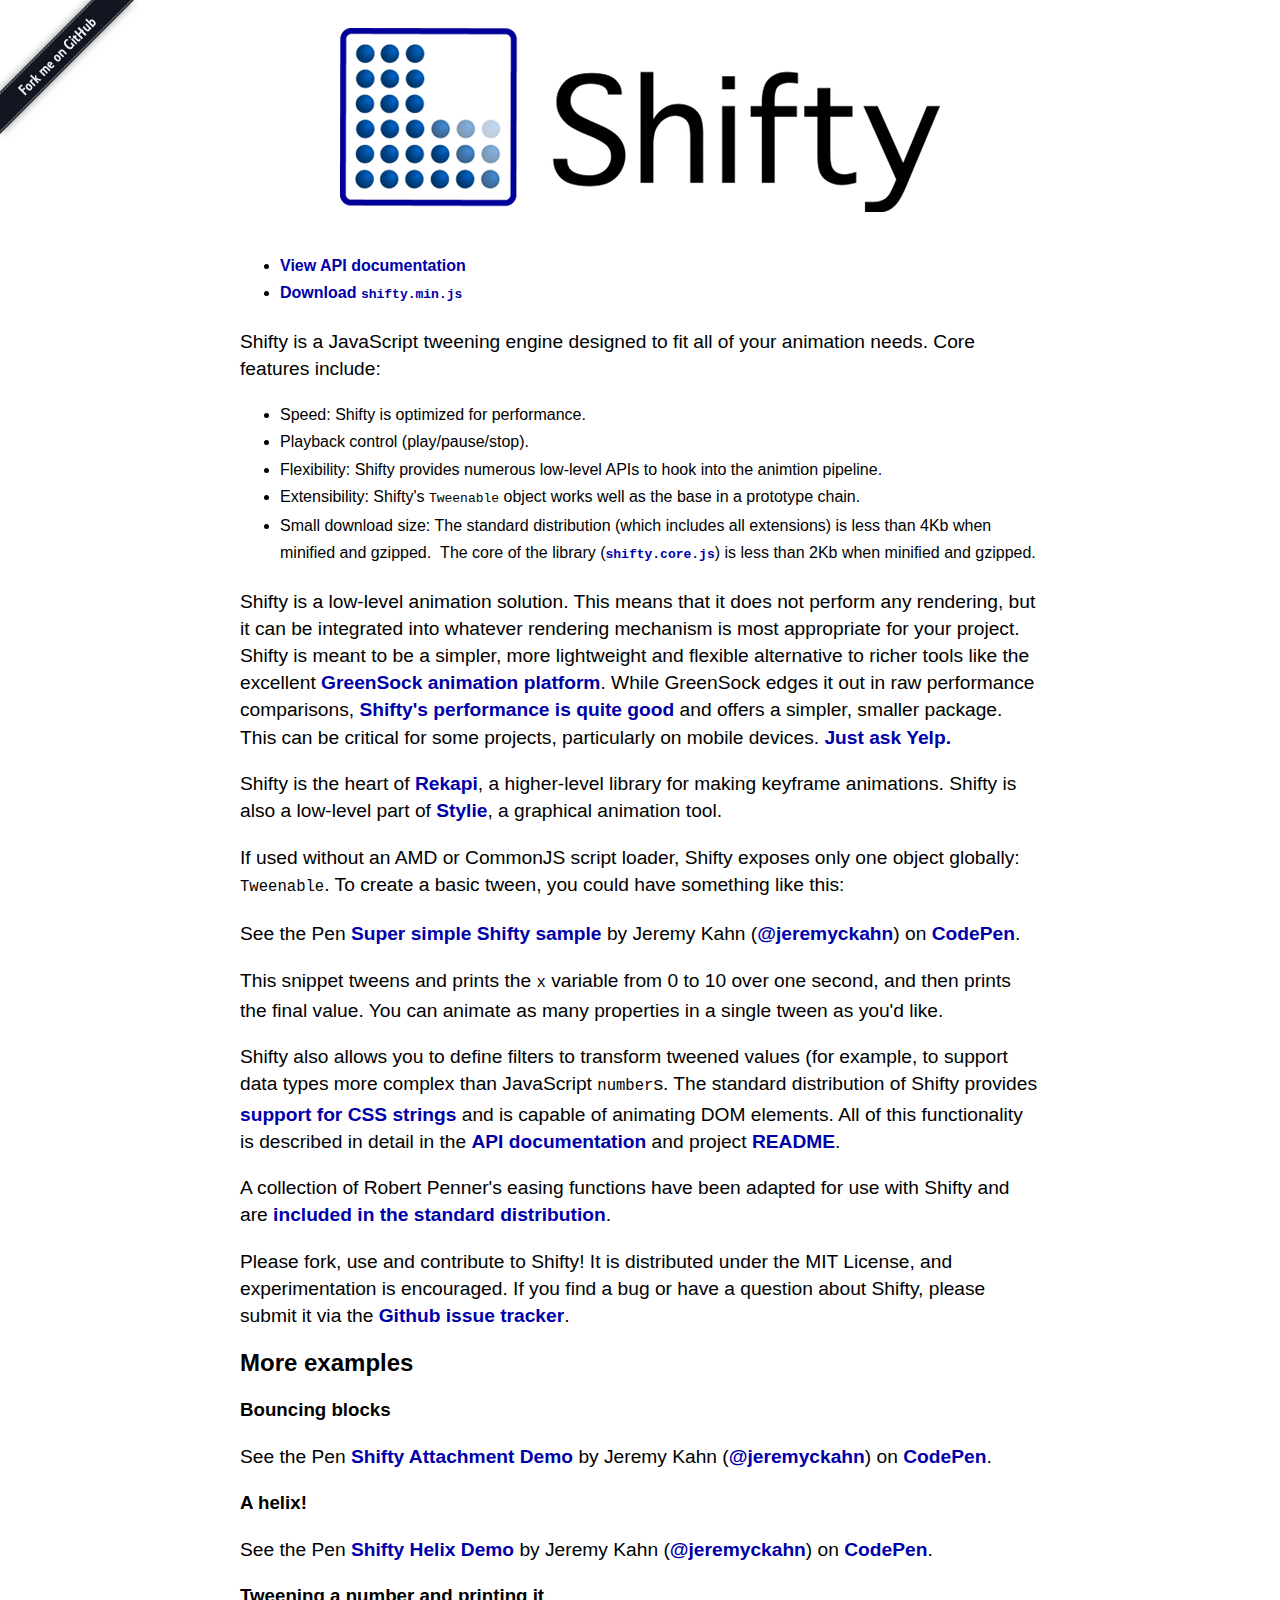
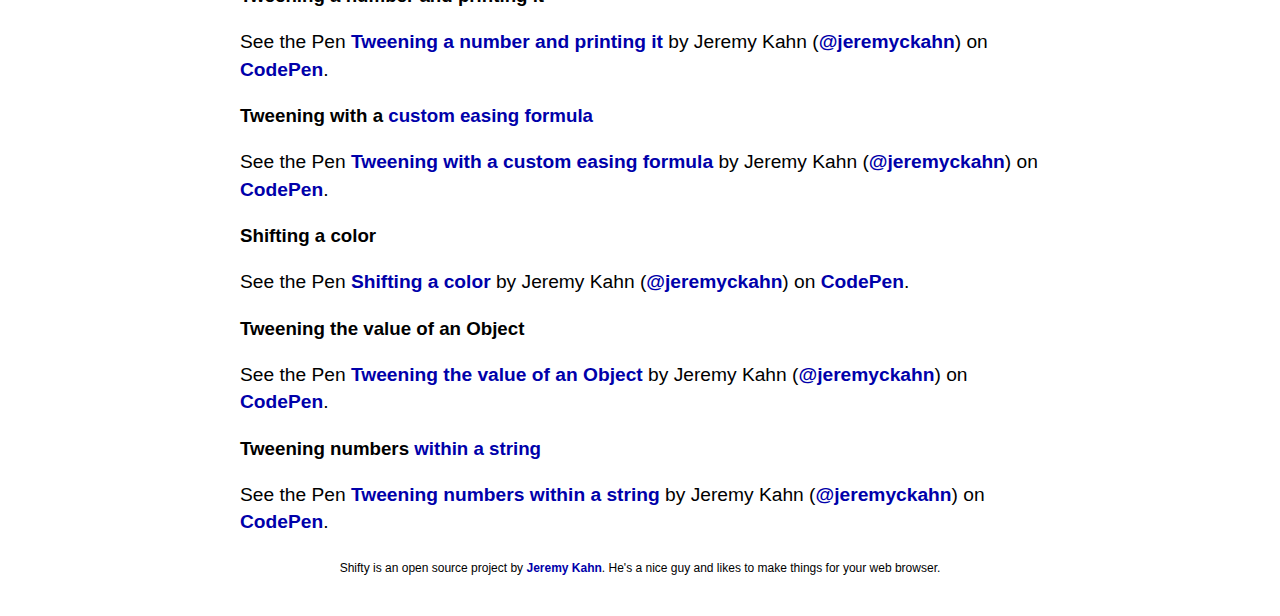
<file: node_modules/progressbar.js/node_modules/shifty/index.html>
<!doctype html>
<html lang="en">
<head>
    <meta charset="utf-8">
    <meta http-equiv="X-UA-Compatible" content="IE=edge,chrome=1">
    <title>Shifty!</title>
    <meta name="viewport" content="width=device-width,initial-scale=1">
    <style type="text/css" media="screen">
    body {
      font-family: Helvetica, Arial, sans-serif;
      line-height: 1.7em;
    }

    p {
      font-size: 1.2em;
    }

    a, a:active, a:hover, a:link, a:visited {
      color: #00a;
      font-weight: bold;
      text-decoration: none;
    }

    a:hover {
      color: #05f;
    }

    #container {
      margin: 0px auto 40px;
      width: 800px;
    }

    header {
      margin: 28px 0 40px;
    }

    #banner {
    }

      #banner img {
        display: block;
        margin: 0 auto;
      }

    footer {
      font-size: 12px;
      text-align: center;
    }
    </style>
    <!-- end CSS-->
</head>

<body>

  <div id="container">
    <header>
    <h1 id="banner">
      <img src="asset/img/shifty-logo-600.png" alt="Shifty logo">
    </h1>
    </header>
    <ul>
      <li><a href="dist/doc/classes/Tweenable.html">View API documentation</a>
      <li><a href="https://raw.github.com/jeremyckahn/shifty/master/dist/shifty.min.js"><strong>Download <code>shifty.min.js</code></strong></a>
    </ul>
    <div id="main">
      <a href="https://github.com/jeremyckahn/shifty"><img style="position: absolute; top: 0; left: 0; border: 0;" src="asset/img/forkme.png" alt="Fork me on GitHub"></a>
      <p>Shifty is a JavaScript tweening engine designed to fit all of your animation needs. Core features include:</p>
      <ul>
          <li>Speed: Shifty is optimized for performance.</li>
          <li>Playback control (play/pause/stop).</li>
          <li>Flexibility: Shifty provides numerous low-level APIs to hook into the animtion pipeline.</li>
          <li>Extensibility: Shifty's <code>Tweenable</code> object works well as the base in a prototype chain.</li>
          <li>Small download size: The standard distribution (which includes all extensions) is less than 4Kb when minified and gzipped.  The core of the library (<code><a href="https://github.com/jeremyckahn/shifty/blob/master/src/shifty.core.js" target="_blank">shifty.core.js</a></code>) is less than 2Kb when minified and gzipped.</li>
      </ul>
      <p>Shifty is a low-level animation solution.  This means that it does not perform any rendering, but it can be integrated into whatever rendering mechanism is most appropriate for your project.  Shifty is meant to be a simpler, more lightweight and flexible alternative to richer tools like the excellent <a href="https://greensock.com/" target="_blank">GreenSock animation platform</a>.  While GreenSock edges it out in raw performance comparisons, <a href="http://codepen.io/GreenSock/pen/10a1790cf256ac78ad65d5cc52c39126/" target="_blank">Shifty's performance is quite good</a> and offers a simpler, smaller package.  This can be critical for some projects, particularly on mobile devices.  <a href="http://engineeringblog.yelp.com/2015/01/animating-the-mobile-web.html" target="_blank">Just ask Yelp.</a></p>
      <p>Shifty is the heart of <a href="http://rekapi.com/" target="_blank">Rekapi</a>, a higher-level library for making keyframe animations. Shifty is also a low-level part of <a href="http://jeremyckahn.github.io/stylie/" target="_blank">Stylie</a>, a graphical animation tool.</p>
      <p>If used without an AMD or CommonJS script loader, Shifty exposes only one object globally: <code>Tweenable</code>.  To create a basic tween, you could have something like this:</p>
      <p data-height="342" data-theme-id="0" data-slug-hash="ulLaI" data-default-tab="js" data-user="jeremyckahn" class='codepen'>See the Pen <a href='http://codepen.io/jeremyckahn/pen/ulLaI/'>Super simple Shifty sample</a> by Jeremy Kahn (<a href='http://codepen.io/jeremyckahn'>@jeremyckahn</a>) on <a href='http://codepen.io'>CodePen</a>.</p>
      <script async src="//codepen.io/assets/embed/ei.js"></script>
      <p>This snippet tweens and prints the <code>x</code> variable from 0 to 10 over one second, and then prints the final value.  You can animate as many properties in a single tween as you'd like.</p>
      <p>Shifty also allows you to define filters to transform tweened values (for example, to support data types more complex than JavaScript <code>number</code>s.  The standard distribution of Shifty provides <a href="dist/doc/modules/Tweenable.token.html">support for CSS strings</a> and is capable of animating DOM elements.  All of this functionality is described in detail in the <a href="dist/doc/classes/Tweenable.html">API documentation</a> and project <a href="https://github.com/jeremyckahn/shifty/blob/master/README.md">README</a>.</p>
      <p>A collection of Robert Penner's easing functions have been adapted for use with Shifty and are <a href="https://github.com/jeremyckahn/shifty/blob/master/src/shifty.formulas.js">included in the standard distribution</a>.</p>
      <p>Please fork, use and contribute to Shifty!  It is distributed under the MIT License, and experimentation is encouraged.  If you find a bug or have a question about Shifty, please submit it via the <a href="https://github.com/jeremyckahn/shifty/issues" target="_blank">Github issue tracker</a>.</p>
      <h2>More examples</h2>
      <h3>Bouncing blocks</h3>
      <p data-height="560" data-theme-id="0" data-slug-hash="mnLvB" data-default-tab="result" data-user="jeremyckahn" class='codepen'>See the Pen <a href='http://codepen.io/jeremyckahn/pen/mnLvB/'>Shifty Attachment Demo</a> by Jeremy Kahn (<a href='http://codepen.io/jeremyckahn'>@jeremyckahn</a>) on <a href='http://codepen.io'>CodePen</a>.</p>
      <script async src="//codepen.io/assets/embed/ei.js"></script>
      <h3>A helix!</h3>
      <p data-height="700" data-theme-id="0" data-slug-hash="brzKu" data-default-tab="result" data-user="jeremyckahn" class='codepen'>See the Pen <a href='http://codepen.io/jeremyckahn/pen/brzKu/'>Shifty Helix Demo</a> by Jeremy Kahn (<a href='http://codepen.io/jeremyckahn'>@jeremyckahn</a>) on <a href='http://codepen.io'>CodePen</a>.</p>
      <script async src="//codepen.io/assets/embed/ei.js"></script>
      <h3>Tweening a number and printing it</h3>
      <p data-height="315" data-theme-id="0" data-slug-hash="mDqhB" data-default-tab="js" data-user="jeremyckahn" class='codepen'>See the Pen <a href='http://codepen.io/jeremyckahn/pen/mDqhB/'>Tweening a number and printing it</a> by Jeremy Kahn (<a href='http://codepen.io/jeremyckahn'>@jeremyckahn</a>) on <a href='http://codepen.io'>CodePen</a>.</p>
      <script async src="//codepen.io/assets/embed/ei.js"></script>
      <h3>Tweening with a <a href="dist/doc/classes/Tweenable.html">custom easing formula</a></h3>
      <p data-height="330" data-theme-id="0" data-slug-hash="qwldc" data-default-tab="js" data-user="jeremyckahn" class='codepen'>See the Pen <a href='http://codepen.io/jeremyckahn/pen/qwldc/'>Tweening with a custom easing formula</a> by Jeremy Kahn (<a href='http://codepen.io/jeremyckahn'>@jeremyckahn</a>) on <a href='http://codepen.io'>CodePen</a>.</p>
      <script async src="//codepen.io/assets/embed/ei.js"></script>
      <h3>Shifting a color</h3>
      <p data-height="330" data-theme-id="0" data-slug-hash="jJarp" data-default-tab="js" data-user="jeremyckahn" class='codepen'>See the Pen <a href='http://codepen.io/jeremyckahn/pen/jJarp/'>Shifting a color</a> by Jeremy Kahn (<a href='http://codepen.io/jeremyckahn'>@jeremyckahn</a>) on <a href='http://codepen.io'>CodePen</a>.</p>
      <script async src="//codepen.io/assets/embed/ei.js"></script>
      <h3>Tweening the value of an Object</h3>
      <p data-height="315" data-theme-id="0" data-slug-hash="dwCri" data-default-tab="js" data-user="jeremyckahn" class='codepen'>See the Pen <a href='http://codepen.io/jeremyckahn/pen/dwCri/'>Tweening the value of an Object</a> by Jeremy Kahn (<a href='http://codepen.io/jeremyckahn'>@jeremyckahn</a>) on <a href='http://codepen.io'>CodePen</a>.</p>
      <script async src="//codepen.io/assets/embed/ei.js"></script>
      <h3>Tweening numbers <a href="dist/doc/modules/Tweenable.token.html">within a string</a></h3>
      <p data-height="315" data-theme-id="0" data-slug-hash="wHzhJ" data-default-tab="js" data-user="jeremyckahn" class='codepen'>See the Pen <a href='http://codepen.io/jeremyckahn/pen/wHzhJ/'>Tweening numbers within a string</a> by Jeremy Kahn (<a href='http://codepen.io/jeremyckahn'>@jeremyckahn</a>) on <a href='http://codepen.io'>CodePen</a>.</p>
      <script async src="//codepen.io/assets/embed/ei.js"></script>
    </div>
    <footer>
      Shifty is an open source project by <a href="http://jeremyckahn.com/">Jeremy Kahn</a>.  He's a nice guy and likes to make things for your web browser.
    </footer>
  </div> <!--! end of #container -->
  <script type="text/javascript" src="dist/shifty.js" charset="utf-8"></script>
</body>
</html>
</file>
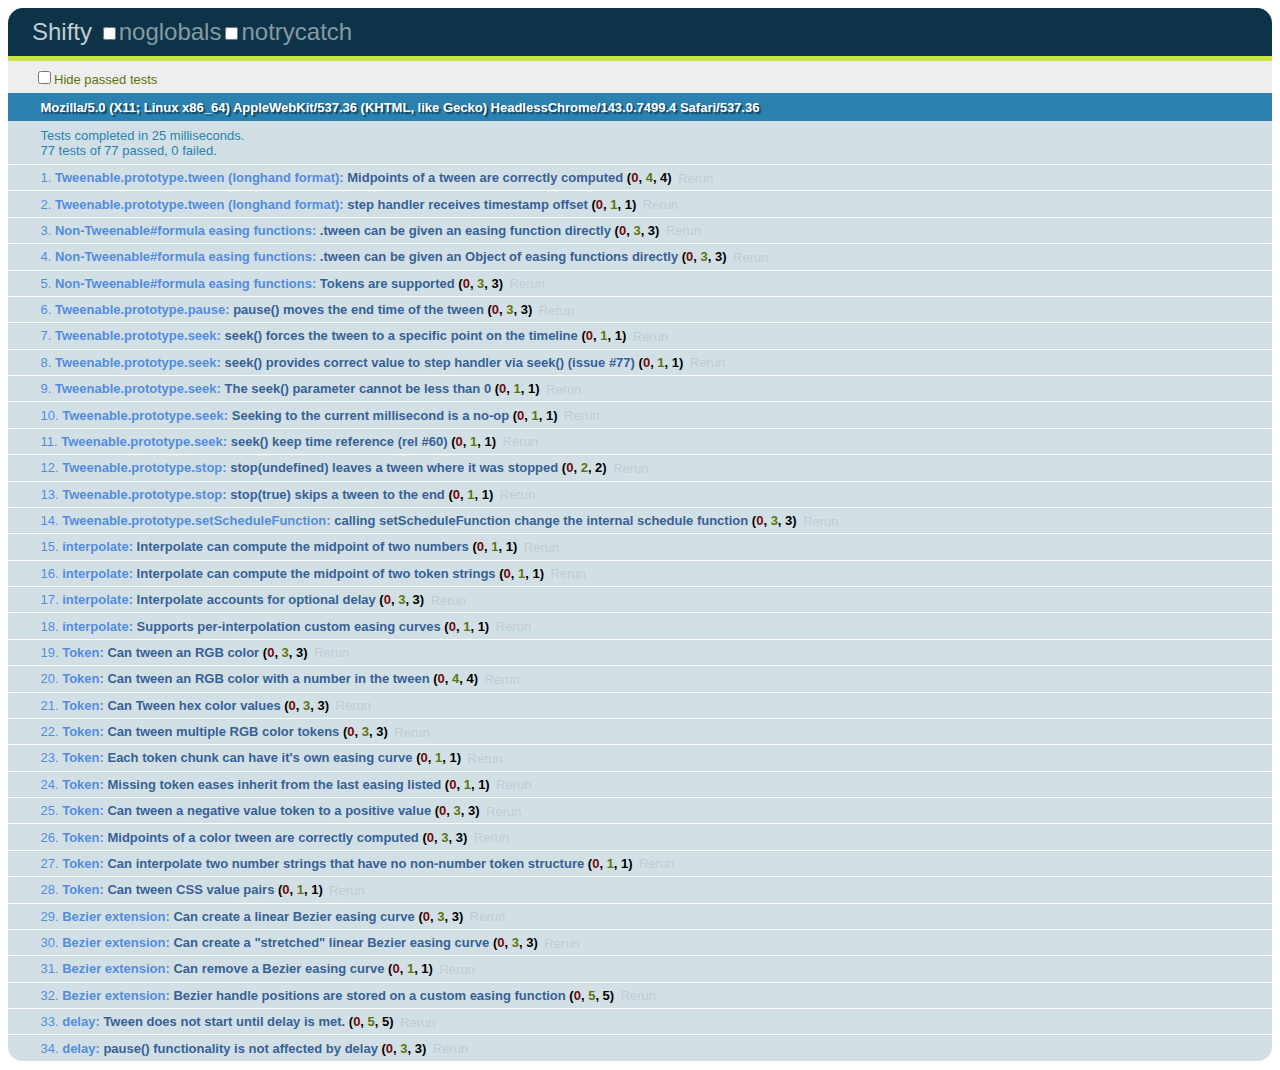
<file: node_modules/progressbar.js/node_modules/shifty/tests/index.html>
<html>
<head>
<link href="qunit/qunit.css" rel="stylesheet" type="text/css" />
<head>
<body>

<h1 id="qunit-header"><a href="https://github.com/jeremyckahn/shifty">Shifty</a></h1>
 <h2 id="qunit-banner"></h2>
 <div id="qunit-testrunner-toolbar"></div>
 <h2 id="qunit-userAgent"></h2>
 <ol id="qunit-tests"></ol>
 <div id="qunit-fixture"></div>
<script src="qunit/qunit.js"></script>
<script>
  var mockTime = function () {
    return +(new Date());
  }
  ,SHIFTY_DEBUG_NOW = function () {
    return mockTime();
  };
  // Needed for `root` reference in uncompiled source files.
  window.root = this;
</script>
<script src="../src/shifty.core.js"></script>
<script src="../src/shifty.formulas.js"></script>
<script src="../src/shifty.interpolate.js"></script>
<script src="../src/shifty.token.js"></script>
<script src="../src/shifty.bezier.js"></script>

<script>
  (function () {
    var log = console.log;

    function forceInternalUpdate (tweenable) {
      timeoutHandler(tweenable,
        tweenable._timestamp,
        tweenable._delay,
        tweenable._duration,
        tweenable._currentState,
        tweenable._originalState,
        tweenable._targetState,
        tweenable._easing,
        tweenable._step,
        tweenable._scheduleFunction
      );
    }

    module('Tweenable.prototype.tween (longhand format)');

    test('Midpoints of a tween are correctly computed', function () {
      var tweenable = new Tweenable();
      mockTime = function () {return 0;};
      tweenable.tween({
        from: { x: 0 }
        ,to: { x: 100 }
        ,duration: 1000
      });

      equals(tweenable.get().x, 0, 'The tween starts at 0');
      mockTime = function () {return 500;};
      forceInternalUpdate(tweenable);
      equals(tweenable.get().x, 50,
          'The middle of the tween equates to .5 of the target value');
      mockTime = function () {return 1000;};
      forceInternalUpdate(tweenable);
      equals(tweenable.get().x, 100,
          'The end of the tween equates to 1.0 of the target value');
      mockTime = function () {return 100000;};
      forceInternalUpdate(tweenable);
      equals(tweenable.get().x, 100,
          'Anything after end of the tween equates to 1.0 of the target value');
    });

    test('step handler receives timestamp offset', function () {
      var tweenable = new Tweenable();
      mockTime = function () {return 0;};
      var capturedOffset;
      tweenable.tween({
        from: { x: 0 }
        ,to: { x: 100 }
        ,duration: 1000
        ,step: function (state, attachment, offset) {
          capturedOffset = offset;
        }
      });

      mockTime = function () {return 500;};
      forceInternalUpdate(tweenable);
      equals(capturedOffset, 500,
          'The offset was passed along to the step handler');
    });


    module('Non-Tweenable#formula easing functions');


    test('.tween can be given an easing function directly', function () {

      var tweenable = new Tweenable();
      var easingFn = function (pos) {
        return pos * 2;
      };

      mockTime = function () {return 0;};
      tweenable.tween({
        from: { x: 0 }
        ,to: { x: 10 }
        ,duration: 1000
        ,easing: easingFn
      });

      equals(tweenable.get().x, 0,
          'The easing curve is used at the beginning of the tween');

      mockTime = function () {return 500;};
      forceInternalUpdate(tweenable);
      equals(tweenable.get().x, 10,
          'The easing curve is used at the middle of the tween');

      mockTime = function () {return 1000;};
      forceInternalUpdate(tweenable);
      equals(tweenable.get().x, 20,
          'The easing curve is used at the end of the tween');
    });


    test('.tween can be given an Object of easing functions directly',
        function () {

      var tweenable = new Tweenable();
      var easingFn = function (pos) {
        return pos * 2;
      };

      mockTime = function () {return 0;};
      tweenable.tween({
        from: { x: 0 }
        ,to: { x: 10 }
        ,duration: 1000
        ,easing: { x: easingFn }
      });

      equals(tweenable.get().x, 0,
          'The easing curve is used at the beginning of the tween');

      mockTime = function () {return 500;};
      forceInternalUpdate(tweenable);
      equals(tweenable.get().x, 10,
          'The easing curve is used at the middle of the tween');

      mockTime = function () {return 1000;};
      forceInternalUpdate(tweenable);
      equals(tweenable.get().x, 20,
          'The easing curve is used at the end of the tween');
    });


    test('Tokens are supported',
        function () {

      var tweenable = new Tweenable();
      var easingFn = function (pos) {
        return pos * 1;
      };

      mockTime = function () {return 0;};
      tweenable.tween({
        from: { x: 'rgb(0,0,0)' }
        ,to: { x: 'rgb(255,255,255)' }
        ,duration: 1000
        ,easing: { x: easingFn }
      });

      equals(tweenable.get().x, 'rgb(0,0,0)',
          'The easing curve is used at the beginning of the tween');

      mockTime = function () {return 500;};
      forceInternalUpdate(tweenable);
      equals(tweenable.get().x, 'rgb(127,127,127)',
          'The easing curve is used at the middle of the tween');

      mockTime = function () {return 1000;};
      forceInternalUpdate(tweenable);
      equals(tweenable.get().x, 'rgb(255,255,255)',
          'The easing curve is used at the end of the tween');
    });


    module('Tweenable.prototype.pause');

    test('pause() moves the end time of the tween', function () {
      var tweenable = new Tweenable();
      mockTime = function () {return 0;};
      tweenable.tween({
        from: { x: 0 },
        to: { x: 100 },
        duration: 1000
      });

      mockTime = function () {return 500;};
      forceInternalUpdate(tweenable);
      equals(tweenable.get().x, 50,
          'Pre-pause: The middle of the tween equates to .5 of the target value');
      tweenable.pause();
      mockTime = function () {return 2000;};
      tweenable.resume();
      forceInternalUpdate(tweenable);
      equals(tweenable.get().x, 50,
          'The tween has not changed in the time that it has been paused');
      mockTime = function () {return 2500;};
      forceInternalUpdate(tweenable);
      equals(tweenable.get().x, 100,
          'The tween ends at the modified end time');
    });


    module('Tweenable.prototype.seek');

    test('seek() forces the tween to a specific point on the timeline', function () {
      var tweenable = new Tweenable();
      mockTime = function () {return 0;};
      tweenable.tween({
        from: { x: 0 },
        to: { x: 100 },
        duration: 1000
      });

      tweenable.seek(500);
      equals(tweenable._timestamp, -500, 'The timestamp was properly offset');
    });

    test('seek() provides correct value to step handler via seek() (issue #77)', function () {
      var computedX;
      var tweenable = new Tweenable(null, {
        from: { x: 0 },
        to: { x: 100 },
        duration: 1000,
        step: function (state) {
          computedX = state.x;
        }
      });

      tweenable.seek(500);
      equals(computedX, 50, 'Step handler got correct state value');
    });

    test('The seek() parameter cannot be less than 0', function () {
      var tweenable = new Tweenable();
      mockTime = function () {return 0;};
      tweenable.tween({
        from: { x: 0 },
        to: { x: 100 },
        duration: 1000
      });

      tweenable.seek(-500);
      equals(tweenable._timestamp, 0, 'The seek() parameter was forced to 0');
    });

    test('Seeking to the current millisecond is a no-op', function () {
      var tweenable = new Tweenable();
      var stepHandlerCallCount = 0;
      mockTime = function () {return 0;};

      tweenable.tween({
        from: { x: 0 },
        to: { x: 100 },
        duration: 1000,
        step: function () {
          stepHandlerCallCount++;
        }
      });

      tweenable.seek(50);
      tweenable.stop();
      tweenable.seek(50);
      equals(stepHandlerCallCount, 1,
        'The second seek() call did not trigger any handlers');
    });

    test('seek() keep time reference (rel #60)', function () {
      var tweenable = new Tweenable({}, {
        from: { x: 0 },
        to: { x: 100 },
        duration: 100
      });

      // express a delay in time between the both time it's called
      mockTime = function () {
        mockTime = function () {return 100;};
        return 98;
      };

      var callCount = 0;
      tweenable.stop = function () {
        callCount += 1;
      };

      tweenable.seek(98);
      equals(callCount, 0, 'stop should not have been called');
    });


    module('Tweenable.prototype.stop');

    test('stop(undefined) leaves a tween where it was stopped', function () {
      var tweenable = new Tweenable();
      mockTime = function () {return 0;};
      tweenable.tween({
        from: { x: 0 },
        to: { x: 100 },
        duration: 1000
      });

      mockTime = function () {return 500;};
      forceInternalUpdate(tweenable);
      tweenable.stop();
      equals(tweenable.get().x, 50,
          'The tweened value did not go to the end, it was left at its last updated position');
      equals(tweenable._isTweening, false,
          'The internal state of the Tweenable indicates it is not running (updating)');
    });

    test('stop(true) skips a tween to the end', function () {
      var tweenable = new Tweenable();
      mockTime = function () {return 0;};
      tweenable.tween({
        from: { x: 0 },
        to: { x: 100 },
        duration: 1000
      });

      mockTime = function () {return 500;};
      forceInternalUpdate(tweenable);
      tweenable.stop(true);
      equals(tweenable.get().x, 100,
          'The tweened value jumps to the end');
    });

    module('Tweenable.prototype.setScheduleFunction');

    test('calling setScheduleFunction change the internal schedule function', function () {
        var mockScheduleFunctionCalls = [];
        function mockScheduleFunction(fn, delay) {
            mockScheduleFunctionCalls.push({fn:fn, delay: delay});
        }

        var tweenable = new Tweenable();
        tweenable.setScheduleFunction(mockScheduleFunction);
        mockTime = function () {return 0;};
        tweenable.tween({
            from: { x: 0 },
            to: { x: 100 },
            duration: 1000
        });

        mockTime = function () {return 500;};
        forceInternalUpdate(tweenable);
        tweenable.stop(true);

        ok(mockScheduleFunctionCalls.length,
                'The custom schedule function has been called');
        ok(typeof mockScheduleFunctionCalls[0].fn === 'function',
                'The first given parameter to the custom schedule function was a function');
        ok(typeof mockScheduleFunctionCalls[0].delay === 'number',
                'The second given parameter to the custom schedule function was a number');
    });

    module('interpolate');

    test('Interpolate can compute the midpoint of two numbers',
        function () {

      var interpolated = Tweenable.interpolate({ x: 0 }, { x: 10 }, .5);

      equals(5, interpolated.x, 'Midpoint was computed');
    });

    test('Interpolate can compute the midpoint of two token strings',
        function () {

      var interpolated = Tweenable.interpolate({ color: '#000' }, { color: '#fff' }, .5);

      equals('rgb(127,127,127)', interpolated.color,
          'Midpoint color was computed');
    });

    test('Interpolate accounts for optional delay', function () {
      var interpolated = Tweenable.interpolate(
        { x: 0 }, { x: 10 }, .5, 'linear', .5);
      equals(interpolated.x, 0, 'Beginning of delayed tween was computed');

      interpolated = Tweenable.interpolate(
        { x: 0 }, { x: 10 }, 1.0, 'linear', .5);
      equals(interpolated.x, 5, 'Midpoint delayed tween was computed');

      interpolated = Tweenable.interpolate(
        { x: 0 }, { x: 10 }, 1.5, 'linear', .5);
      equals(interpolated.x, 10, 'End of delayed tween was computed');
    });

    test('Supports per-interpolation custom easing curves', function () {
      var easingFn = function (pos) {
        return pos * 2;
      };

      var interpolated = Tweenable.interpolate(
        { x: 0 }, { x: 10 }, .5, easingFn);
      equals(interpolated.x, 10,
        'Accepts and applies non-Tweenable#formula easing function');
    });


    module('Token');

    test('Can tween an RGB color', function () {
      var from = { color: 'rgb(0,128,255)' }
          ,to = { color: 'rgb(128,255,0)' };

      var interpolated = Tweenable.interpolate(from, to, 0);
      equals(interpolated.color, from.color,
          'The initial interpolated value is the same as the initial color');
      interpolated = Tweenable.interpolate(from, to, .5);
      equals(interpolated.color, 'rgb(64,191,127)',
          'The interpolated value at 50% is a 50/50 mixture of the start and end colors');
      interpolated = Tweenable.interpolate(from, to, 1);
      equals(interpolated.color, to.color,
          'The final interpolated value is the same as the target color');
    });

    test('Can tween an RGB color with a number in the tween', function () {
      var from = { color: 'rgb(0,128,255)', x: 0 }
          ,to =  { color: 'rgb(128,255,0)', x: 10 };

      var interpolated = Tweenable.interpolate(from, to, 0);
      equals(interpolated.color, from.color,
          'The initial interpolated value is the same as the initial color');
      interpolated = Tweenable.interpolate(from, to, .5);
      equals(interpolated.color, 'rgb(64,191,127)',
          'The interpolated color value at 50% is a 50/50 mixture of the start and end colors');
      equals(interpolated.x, 5,
          'The interpolated x value at 50% is the midpoint of the start and end x values');
      interpolated = Tweenable.interpolate(from, to, 1);
      equals(interpolated.color, to.color,
          'The final interpolated value is the same as the target color');
    });

    test('Can Tween hex color values', function () {
      var from = { color: '#ff00ff' }
          ,to =  { color: '#00ff00' };

      var interpolated = Tweenable.interpolate(from, to, 0);
      equals(interpolated.color, 'rgb(255,0,255)',
          'The initial interpolated value is the rgb equivalent as the initial color');
      interpolated = Tweenable.interpolate(from, to, .5);
      equals(interpolated.color, 'rgb(127,127,127)',
          'The interpolated value at 50% is a 50/50 mixture of the start and end colors');
      interpolated = Tweenable.interpolate(from, to, 1);
      equals(interpolated.color, 'rgb(0,255,0)',
          'The final interpolated value is the rgb equivalent as the target color');
    });

    test('Can tween multiple RGB color tokens', function () {
      var from = { color: 'rgb(0,128,255) rgb(255,0,255)' }
          ,to =  { color: 'rgb(128,255,0) rgb(0,255,0)' };

      var interpolated = Tweenable.interpolate(from, to, 0);
      equals(interpolated.color, from.color,
          'The initial interpolated value is the same as the initial color');
      interpolated = Tweenable.interpolate(from, to, .5);
      equals(interpolated.color, 'rgb(64,191,127) rgb(127,127,127)',
          'The interpolated value at 50% is a 50/50 mixture of the start and end colors');
      interpolated = Tweenable.interpolate(from, to, 1);
      equals(interpolated.color, to.color,
          'The final interpolated value is the same as the target color');
    });

    test('Each token chunk can have it\'s own easing curve', function () {
      var from = { color: 'rgb(0,0,0)' }
          ,to =  { color: 'rgb(255,255,255)' }
          ,easing = 'linear easeInQuad easeInCubic';

      var interpolated = Tweenable.interpolate(from, to, .5, easing);
      var interpolatedR = parseInt(Tweenable.interpolate(
                            {r:0}, {r:255}, .5, 'linear').r, 10);
      var interpolatedG = parseInt(Tweenable.interpolate(
                            {g:0}, {g:255}, .5, 'easeInQuad').g, 10);
      var interpolatedB = parseInt(Tweenable.interpolate(
                            {b:0}, {b:255}, .5, 'easeInCubic').b, 10);
      var targetString = 'rgb(' + interpolatedR + ',' + interpolatedG + ','
          + interpolatedB + ')';

      equals(interpolated.color, targetString,
          'The computed tween value respects the easing strings supplied and their cardinality');
    });

    test('Missing token eases inherit from the last easing listed', function () {
      var from = { color: 'rgb(0,0,0)' }
          ,to =  { color: 'rgb(255,255,255)' }
          ,easing = 'linear easeInQuad';

      var interpolated = Tweenable.interpolate(from, to, .5, easing);
      var interpolatedR = parseInt(Tweenable.interpolate(
                            {r:0}, {r:255}, .5, 'linear').r, 10);
      var interpolatedG = parseInt(Tweenable.interpolate(
                            {g:0}, {g:255}, .5, 'easeInQuad').g, 10);
      var interpolatedB = parseInt(Tweenable.interpolate(
                            {b:0}, {b:255}, .5, 'easeInQuad').b, 10);
      var targetString = 'rgb(' + interpolatedR + ',' + interpolatedG + ','
          + interpolatedB + ')';

      equals(interpolated.color, targetString,
          'The computed tween value inherits the last tween listed if there is a cardinality mismatch');
    });

    test('Can tween a negative value token to a positive value', function () {
      var from = { transform: 'translateX(-50)' }
          ,to =  { transform: 'translateX(50)' }
          ,easing = 'linear';

      var interpolated = Tweenable.interpolate(from, to, 0);
      equals(interpolated.transform, 'translateX(-50)',
          'The initial interpolated value is the same as the initial transform');
      interpolated = Tweenable.interpolate(from, to, .5);
      equals(interpolated.transform, 'translateX(0)',
          'The interpolated value at 50% is at the midpoint of the start and end translations');
      interpolated = Tweenable.interpolate(from, to, 1);
      equals(interpolated.transform, 'translateX(50)',
          'The final interpolated value is the same as the target transform');
    });

    test('Midpoints of a color tween are correctly computed', function () {
      var tweenable = new Tweenable();
      mockTime = function () {return 0;};
      tweenable.tween({
        from: { color: 'rgb(0,0,0)' }
        ,to: { color: 'rgb(10,10,10)' }
        ,duration: 1000
      });

      equals(tweenable.get().color, 'rgb(0,0,0)',
          'The tween starts at the initial rgb value');
      mockTime = function () {return 500;};
      forceInternalUpdate(tweenable);
      equals(tweenable.get().color, 'rgb(5,5,5)',
          'The 50% midpoint of a tween has been computed');
      mockTime = function () {return 1000;};
      forceInternalUpdate(tweenable);
      equals(tweenable.get().color, 'rgb(10,10,10)',
          'The tween ends at the final rgb value');
      mockTime = function () {return 100000;};
    });

    test('Can interpolate two number strings that have no non-number token structure',
        function () {
        var from = { x: '2' };
        var to = { x: '3' };
        var interpolated = Tweenable.interpolate(from, to, 0.5);

        equals(interpolated.x, '2.5',
            'Token-less strings were successfully interpolated');
    });

    test('Can tween CSS value pairs', function () {
      var from = { x: '0px 0px' };
      var to = { x: '100px 100px' };

      var interpolated = Tweenable.interpolate(from, to, .5);
      equals(interpolated.x, '50px 50px', 'The string was interpolated correctly');
    });


    module('Bezier extension');

    test('Can create a linear Bezier easing curve', function () {
      Tweenable.setBezierFunction('bezier-linear', 0.250, 0.250, 0.750, 0.750);

      equals(
        Tweenable.interpolate({x: 0}, {x: 10}, 0.25, 'linear').x.toFixed(1),
        Tweenable.interpolate({x: 0}, {x: 10}, 0.25, 'bezier-linear').x.toFixed(1),
        'linear and dynamic bezier-linear are reasonably equivalent at 0.25');
      equals(
        Tweenable.interpolate({x: 0}, {x: 10}, 0.5, 'linear').x.toFixed(1),
        Tweenable.interpolate({x: 0}, {x: 10}, 0.5, 'bezier-linear').x.toFixed(1),
        'linear and dynamic bezier-linear are reasonably equivalent at 0.5');
      equals(
        Tweenable.interpolate({x: 0}, {x: 10}, 0.75, 'linear').x.toFixed(1),
        Tweenable.interpolate({x: 0}, {x: 10}, 0.75, 'bezier-linear').x.toFixed(1),
        'linear and dynamic bezier-linear are reasonably equivalent at 0.75');
    });

    test('Can create a "stretched" linear Bezier easing curve', function () {
      Tweenable.setBezierFunction('bezier-stretched-linear', 0, 0, 1, 1);

      equals(
        Tweenable.interpolate({x: 0}, {x: 10}, 0.25, 'linear').x.toFixed(1),
        Tweenable.interpolate({x: 0}, {x: 10}, 0.25, 'bezier-stretched-linear').x.toFixed(1),
        'linear and dynamic bezier-stretched-linear are reasonably equivalent at 0.25');
      equals(
        Tweenable.interpolate({x: 0}, {x: 10}, 0.5, 'linear').x.toFixed(1),
        Tweenable.interpolate({x: 0}, {x: 10}, 0.5, 'bezier-stretched-linear').x.toFixed(1),
        'linear and dynamic bezier-stretched-linear are reasonably equivalent at 0.5');
      equals(
        Tweenable.interpolate({x: 0}, {x: 10}, 0.75, 'linear').x.toFixed(1),
        Tweenable.interpolate({x: 0}, {x: 10}, 0.75, 'bezier-stretched-linear').x.toFixed(1),
        'linear and dynamic bezier-stretched-linear are reasonably equivalent at 0.75');
    });

    test('Can remove a Bezier easing curve', function () {
      Tweenable.setBezierFunction('bezier-linear', 0, 0, 1, 1);
      Tweenable.unsetBezierFunction('bezier-linear');
      ok(!Tweenable.prototype['bezier-linear'],
        '"bezier-linear" was deleted');
    });

    test('Bezier handle positions are stored on a custom easing function',
        function () {

      var easingFunction =
          Tweenable.setBezierFunction('decoration-test', .2, .4, .6, .8);

      equals(easingFunction.displayName, 'decoration-test',
        'Easing function was decorated with name');
      equals(easingFunction.x1, .2, 'Easing function was decorated with x1');
      equals(easingFunction.y1, .4, 'Easing function was decorated with y1');
      equals(easingFunction.x2, .6, 'Easing function was decorated with x2');
      equals(easingFunction.y2, .8, 'Easing function was decorated with y2');
    });


    module('delay');

    test('Tween does not start until delay is met.', function () {

      var tweenable = new Tweenable();
      mockTime = function () {return 0;};
      tweenable.tween({
        from: { x: 0 }
        ,to: { x: 10 }
        ,delay: 500
        ,duration: 1000
      });

      equals(tweenable.get().x, 0,
          'The tween starts at the initial value');
      mockTime = function () {return 250;};
      forceInternalUpdate(tweenable);
      equals(tweenable.get().x, 0,
          'The tween is interpolated for position 0 until the delay has been met');
      mockTime = function () {return 1000;};
      forceInternalUpdate(tweenable);
      equals(tweenable.get().x, 5,
          'The delay offset is accounted for during the tween');
      mockTime = function () {return 1500;};
      forceInternalUpdate(tweenable);
      equals(tweenable.get().x, 10,
          'The tween ends at position 1 with the delay');
      mockTime = function () {return 99999;};
      forceInternalUpdate(tweenable);
      equals(tweenable.get().x, 10,
          'The tween ends does not go past position 1 after completing');
    });

    test('pause() functionality is not affected by delay', function () {
      var tweenable = new Tweenable();
      var delay = 5000;
      mockTime = function () {return 0;};
      tweenable.tween({
        from: { x: 0 },
        to: { x: 100 },
        delay: delay,
        duration: 1000
      });

      mockTime = function () {return 500 + delay;};
      forceInternalUpdate(tweenable);
      equals(tweenable.get().x, 50,
          'Pre-pause: The middle of the tween equates to .5 of the target value');
      tweenable.pause();
      mockTime = function () {return 2000 + delay;};
      tweenable.resume();
      forceInternalUpdate(tweenable);
      equals(tweenable.get().x, 50,
          'The tween has not changed in the time that it has been paused');
      mockTime = function () {return 2500 + delay;};
      forceInternalUpdate(tweenable);
      equals(tweenable.get().x, 100,
          'The tween ends at the modified end time');
    });

  } ());
</script>

</body>
</html>
</file>
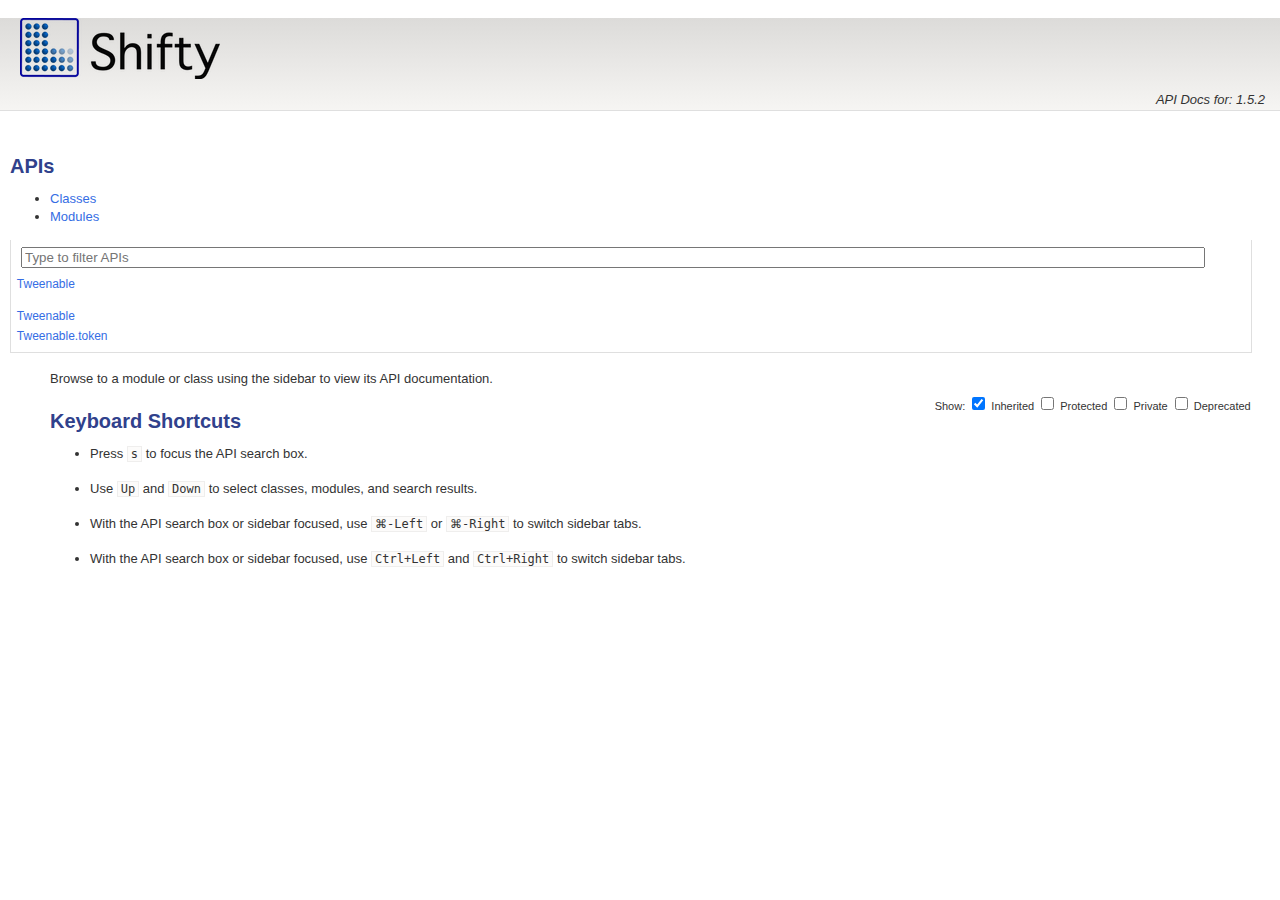
<file: node_modules/progressbar.js/node_modules/shifty/dist/doc/index.html>
<!DOCTYPE html>
<html lang="en">
<head>
    <meta charset="utf-8">
    <title>Shifty</title>
    <link rel="stylesheet" href="http://yui.yahooapis.com/3.9.1/build/cssgrids/cssgrids-min.css">
    <link rel="stylesheet" href="./assets/vendor/prettify/prettify-min.css">
    <link rel="stylesheet" href="./assets/css/main.css" id="site_styles">
    <link rel="shortcut icon" type="image/png" href="./assets/favicon.png">
    <script src="http://yui.yahooapis.com/combo?3.9.1/build/yui/yui-min.js"></script>
</head>
<body class="yui3-skin-sam">

<div id="doc">
    <div id="hd" class="yui3-g header">
        <div class="yui3-u-3-4">
            
                <h1><img src="../../asset/img/shifty-logo-200.png" title="Shifty"></h1>
            
        </div>
        <div class="yui3-u-1-4 version">
            <em>API Docs for: 1.5.2</em>
        </div>
    </div>
    <div id="bd" class="yui3-g">

        <div class="yui3-u-1-4">
            <div id="docs-sidebar" class="sidebar apidocs">
                <div id="api-list">
    <h2 class="off-left">APIs</h2>
    <div id="api-tabview" class="tabview">
        <ul class="tabs">
            <li><a href="#api-classes">Classes</a></li>
            <li><a href="#api-modules">Modules</a></li>
        </ul>

        <div id="api-tabview-filter">
            <input type="search" id="api-filter" placeholder="Type to filter APIs">
        </div>

        <div id="api-tabview-panel">
            <ul id="api-classes" class="apis classes">
            
                <li><a href="./classes/Tweenable.html">Tweenable</a></li>
            
            </ul>

            <ul id="api-modules" class="apis modules">
            
                <li><a href="./modules/Tweenable.html">Tweenable</a></li>
            
                <li><a href="./modules/Tweenable.token.html">Tweenable.token</a></li>
            
            </ul>
        </div>
    </div>
</div>

            </div>
        </div>
        <div class="yui3-u-3-4">
                <div id="api-options">
        Show:
        <label for="api-show-inherited">
            <input type="checkbox" id="api-show-inherited" checked>
            Inherited
        </label>

        <label for="api-show-protected">
            <input type="checkbox" id="api-show-protected">
            Protected
        </label>

        <label for="api-show-private">
            <input type="checkbox" id="api-show-private">
            Private
        </label>
        <label for="api-show-deprecated">
            <input type="checkbox" id="api-show-deprecated">
            Deprecated
        </label>

    </div>


            <div class="apidocs">
                <div id="docs-main">
                    <div class="content">
                            <div class="apidocs">
        <div id="docs-main" class="content">
            <p>
            Browse to a module or class using the sidebar to view its API documentation.
            </p>

            <h2>Keyboard Shortcuts</h2>

            <ul>
                <li><p>Press <kbd>s</kbd> to focus the API search box.</p></li>

                <li><p>Use <kbd>Up</kbd> and <kbd>Down</kbd> to select classes, modules, and search results.</p></li>

                <li class="mac-only"><p>With the API search box or sidebar focused, use <kbd><span class="cmd">&#x2318;</span>-Left</kbd> or <kbd><span class="cmd">&#x2318;</span>-Right</kbd> to switch sidebar tabs.</p></li>

                <li class="pc-only"><p>With the API search box or sidebar focused, use <kbd>Ctrl+Left</kbd> and <kbd>Ctrl+Right</kbd> to switch sidebar tabs.</p></li>
            </ul>
        </div>
    </div>



                    </div>
                </div>
            </div>
        </div>
    </div>
</div>
<script src="./assets/vendor/prettify/prettify-min.js"></script>
<script>prettyPrint();</script>
<script src="./assets/js/yui-prettify.js"></script>
<script src="./assets/../api.js"></script>
<script src="./assets/js/api-filter.js"></script>
<script src="./assets/js/api-list.js"></script>
<script src="./assets/js/api-search.js"></script>
<script src="./assets/js/apidocs.js"></script>
</body>
</html>
</file>
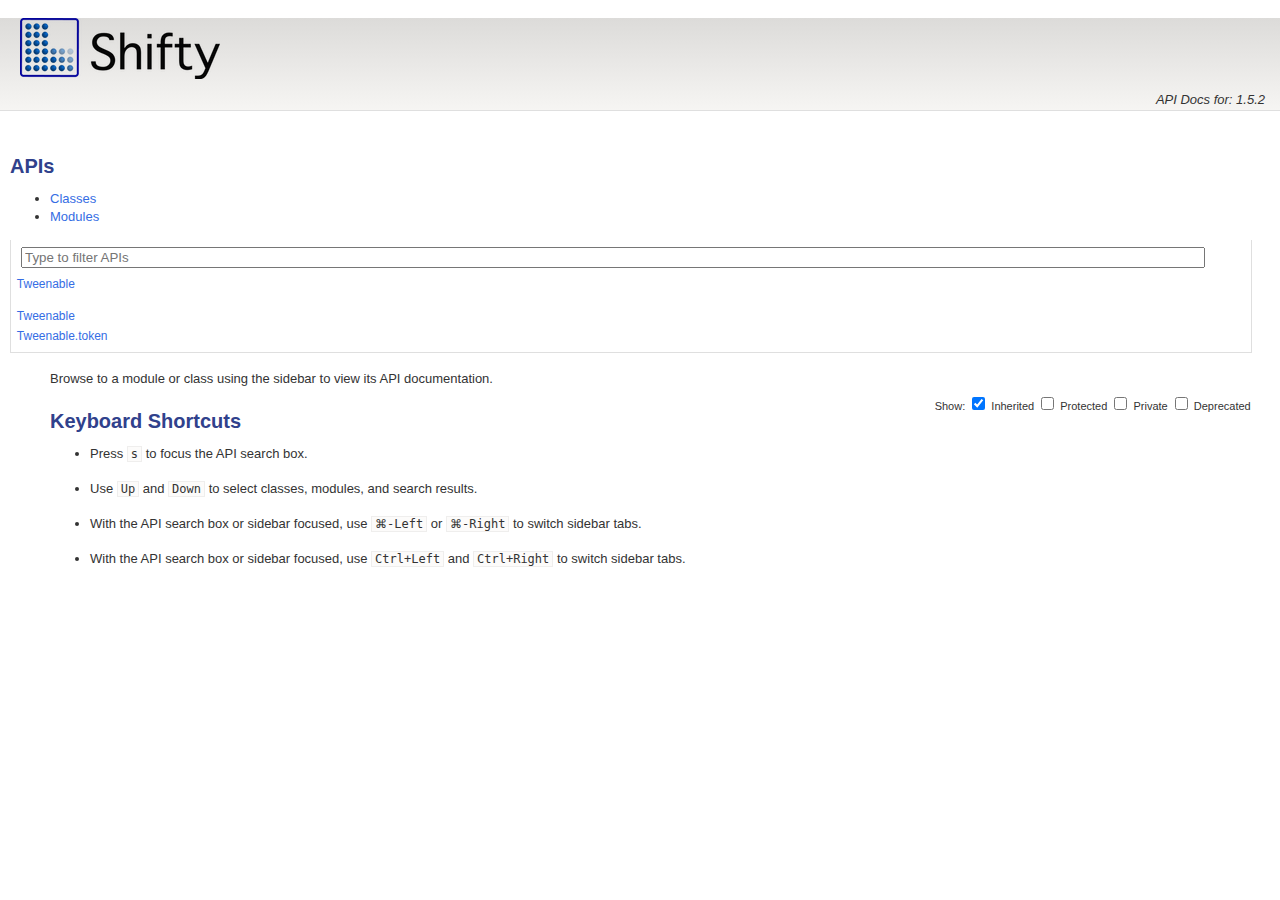
<file: node_modules/progressbar.js/node_modules/shifty/dist/doc/assets/index.html>
<!doctype html>
<html>
    <head>
        <title>Redirector</title>
        <meta http-equiv="refresh" content="0;url=../">
    </head>
    <body>
        <a href="../">Click here to redirect</a>
    </body>
</html>
</file>
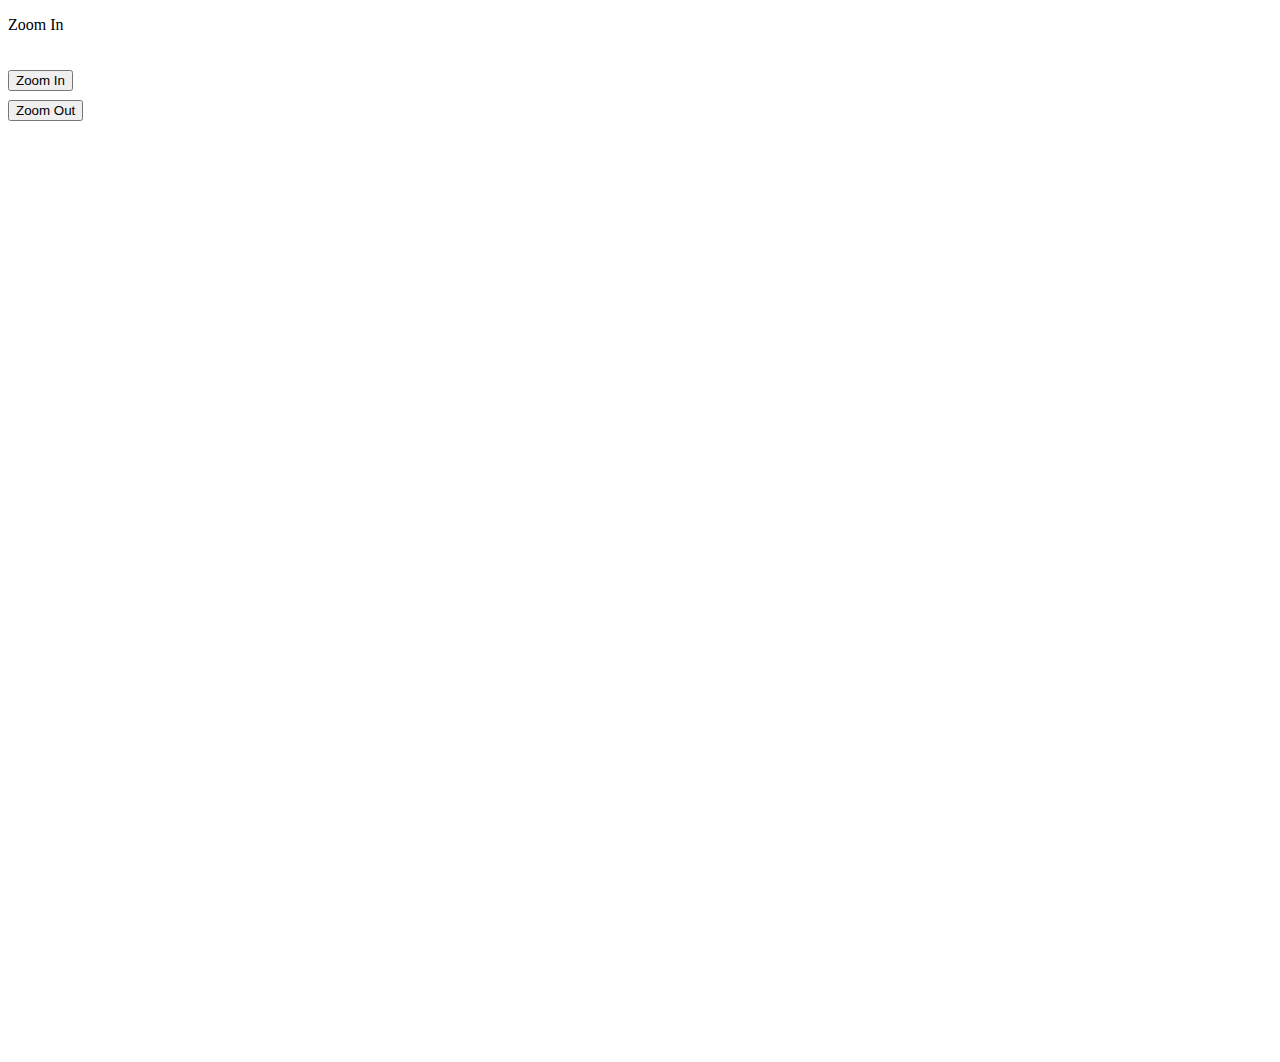
<file: zoom.html>
<!DOCTYPE html>
<html lang="en">
<head>
	<meta charset='utf-8'>
	<title>Easel Demo</title>
	<script src="https://code.createjs.com/easeljs-0.8.2.min.js"></script>
	<script src="assets/js/results.js"></script>
	<script src="assets/js/zoom.js"></script>
	<script src="assets/js/sweetalert.min.js"></script> 
	<link rel="stylesheet" type="text/css" href="sweetalert.css">
</head>
<body onload="draw();">
	<p>Zoom In</p>
	<button onclick="growCanvas();draw();" style="position:fixed; top:70px"">Zoom In</button>
	<button onclick="shrinkCanvas();draw();" style="position:fixed; top:100px">Zoom Out</button>
	<canvas id="testCanvas" width="1500" height="1000"></canvas>
</body>
</html>
</file>
<file: node_modules/progressbar.js/node_modules/shifty/dist/doc/assets/vendor/prettify/prettify-min.css>
.pln{color:#000}@media screen{.str{color:#080}.kwd{color:#008}.com{color:#800}.typ{color:#606}.lit{color:#066}.pun,.opn,.clo{color:#660}.tag{color:#008}.atn{color:#606}.atv{color:#080}.dec,.var{color:#606}.fun{color:red}}@media print,projection{.str{color:#060}.kwd{color:#006;font-weight:bold}.com{color:#600;font-style:italic}.typ{color:#404;font-weight:bold}.lit{color:#044}.pun,.opn,.clo{color:#440}.tag{color:#006;font-weight:bold}.atn{color:#404}.atv{color:#060}}pre.prettyprint{padding:2px;border:1px solid #888}ol.linenums{margin-top:0;margin-bottom:0}li.L0,li.L1,li.L2,li.L3,li.L5,li.L6,li.L7,li.L8{list-style-type:none}li.L1,li.L3,li.L5,li.L7,li.L9{background:#eee}
</file>
<file: node_modules/progressbar.js/node_modules/shifty/dist/doc/assets/css/main.css>
/*
Font sizes for all selectors other than the body are given in percentages,
with 100% equal to 13px. To calculate a font size percentage, multiply the
desired size in pixels by 7.6923076923.

Here's a quick lookup table:

10px - 76.923%
11px - 84.615%
12px - 92.308%
13px - 100%
14px - 107.692%
15px - 115.385%
16px - 123.077%
17px - 130.769%
18px - 138.462%
19px - 146.154%
20px - 153.846%
*/

html {
    background: #fff;
    color: #333;
    overflow-y: scroll;
}

body {
    /*font: 13px/1.4 'Lucida Grande', 'Lucida Sans Unicode', 'DejaVu Sans', 'Bitstream Vera Sans', 'Helvetica', 'Arial', sans-serif;*/
    font: 13px/1.4 'Helvetica', 'Arial', sans-serif;
    margin: 0;
    padding: 0;
}

/* -- Links ----------------------------------------------------------------- */
a {
    color: #356de4;
    text-decoration: none;
}

.hidden {
    display: none;
}

a:hover { text-decoration: underline; }

/* "Jump to Table of Contents" link is shown to assistive tools, but hidden from
   sight until it's focused. */
.jump {
    position: absolute;
    padding: 3px 6px;
    left: -99999px;
    top: 0;
}

.jump:focus { left: 40%; }

/* -- Paragraphs ------------------------------------------------------------ */
p { margin: 1.3em 0; }
dd p, td p { margin-bottom: 0; }
dd p:first-child, td p:first-child { margin-top: 0; }

/* -- Headings -------------------------------------------------------------- */
h1, h2, h3, h4, h5, h6 {
    color: #D98527;/*was #f80*/
    font-family: 'Trebuchet MS', sans-serif;
    font-weight: bold;
    line-height: 1.1;
    margin: 1.1em 0 0.5em;
}

h1 {
    font-size: 184.6%;
    color: #30418C;
    margin: 0.75em 0 0.5em;
}

h2 {
    font-size: 153.846%;
    color: #E48A2B;
}

h3 { font-size: 138.462%; }

h4 {
    border-bottom: 1px solid #DBDFEA;
    color: #E48A2B;
    font-size: 115.385%;
    font-weight: normal;
    padding-bottom: 2px;
}

h5, h6 { font-size: 107.692%; }

/* -- Code and examples ----------------------------------------------------- */
code, kbd, pre, samp {
    font-family: Menlo, Monaco, 'DejaVu Sans Mono', 'Bitstream Vera Sans Mono', 'Courier New', Courier, monospace;
    font-size: 92.308%;
    line-height: 1.35;
}

p code, p kbd, p samp, li code {
    background: #FCFBFA;
    border: 1px solid #EFEEED;
    padding: 0 3px;
}

a code, a kbd, a samp,
pre code, pre kbd, pre samp,
table code, table kbd, table samp,
.intro code, .intro kbd, .intro samp,
.toc code, .toc kbd, .toc samp {
    background: none;
    border: none;
    padding: 0;
}

pre.code, pre.terminal, pre.cmd {
    overflow-x: auto;
    *overflow-x: scroll;
    padding: 0.3em 0.6em;
}

pre.code {
    background: #FCFBFA;
    border: 1px solid #EFEEED;
    border-left-width: 5px;
}

pre.terminal, pre.cmd {
    background: #F0EFFC;
    border: 1px solid #D0CBFB;
    border-left: 5px solid #D0CBFB;
}

/* Don't reduce the font size of <code>/<kbd>/<samp> elements inside <pre>
   blocks. */
pre code, pre kbd, pre samp { font-size: 100%; }

/* Used to denote text that shouldn't be selectable, such as line numbers or
   shell prompts. Guess which browser this doesn't work in. */
.noselect {
    -moz-user-select: -moz-none;
    -khtml-user-select: none;
    -webkit-user-select: none;
    -o-user-select: none;
    user-select: none;
}

/* -- Lists ----------------------------------------------------------------- */
dd { margin: 0.2em 0 0.7em 1em; }
dl { margin: 1em 0; }
dt { font-weight: bold; }

/* -- Tables ---------------------------------------------------------------- */
caption, th { text-align: left; }

table {
    border-collapse: collapse;
    width: 100%;
}

td, th {
    border: 1px solid #fff;
    padding: 5px 12px;
    vertical-align: top;
}

td { background: #E6E9F5; }
td dl { margin: 0; }
td dl dl { margin: 1em 0; }
td pre:first-child { margin-top: 0; }

th {
    background: #D2D7E6;/*#97A0BF*/
    border-bottom: none;
    border-top: none;
    color: #000;/*#FFF1D5*/
    font-family: 'Trebuchet MS', sans-serif;
    font-weight: bold;
    line-height: 1.3;
    white-space: nowrap;
}


/* -- Layout and Content ---------------------------------------------------- */
#doc {
    margin: auto;
    min-width: 1024px;
}

.content { padding: 0 20px 0 25px; }

.sidebar {
    padding: 0 15px 0 10px;
}
#bd {
    padding: 7px 0 130px;
    position: relative;
    width: 99%;
}

/* -- Table of Contents ----------------------------------------------------- */

/* The #toc id refers to the single global table of contents, while the .toc
   class refers to generic TOC lists that could be used throughout the page. */

.toc code, .toc kbd, .toc samp { font-size: 100%; }
.toc li { font-weight: bold; }
.toc li li { font-weight: normal; }

/* -- Intro and Example Boxes ----------------------------------------------- */
/*
.intro, .example { margin-bottom: 2em; }
.example {
    -moz-border-radius: 4px;
    -webkit-border-radius: 4px;
    border-radius: 4px;
    -moz-box-shadow: 0 0 5px #bfbfbf;
    -webkit-box-shadow: 0 0 5px #bfbfbf;
    box-shadow: 0 0 5px #bfbfbf;
    padding: 1em;
}
.intro {
    background: none repeat scroll 0 0 #F0F1F8; border: 1px solid #D4D8EB; padding: 0 1em;
}
*/

/* -- Other Styles ---------------------------------------------------------- */

/* These are probably YUI-specific, and should be moved out of Selleck's default
   theme. */

.button {
    border: 1px solid #dadada;
    -moz-border-radius: 3px;
    -webkit-border-radius: 3px;
    border-radius: 3px;
    color: #444;
    display: inline-block;
    font-family: Helvetica, Arial, sans-serif;
    font-size: 92.308%;
    font-weight: bold;
    padding: 4px 13px 3px;
    -moz-text-shadow: 1px 1px 0 #fff;
    -webkit-text-shadow: 1px 1px 0 #fff;
    text-shadow: 1px 1px 0 #fff;
    white-space: nowrap;

    background: #EFEFEF; /* old browsers */
    background: -moz-linear-gradient(top, #f5f5f5 0%, #efefef 50%, #e5e5e5 51%, #dfdfdf 100%); /* firefox */
    background: -webkit-gradient(linear, left top, left bottom, color-stop(0%,#f5f5f5), color-stop(50%,#efefef), color-stop(51%,#e5e5e5), color-stop(100%,#dfdfdf)); /* webkit */
    filter: progid:DXImageTransform.Microsoft.gradient( startColorstr='#f5f5f5', endColorstr='#dfdfdf',GradientType=0 ); /* ie */
}

.button:hover {
    border-color: #466899;
    color: #fff;
    text-decoration: none;
    -moz-text-shadow: 1px 1px 0 #222;
    -webkit-text-shadow: 1px 1px 0 #222;
    text-shadow: 1px 1px 0 #222;

    background: #6396D8; /* old browsers */
    background: -moz-linear-gradient(top, #6396D8 0%, #5A83BC 50%, #547AB7 51%, #466899 100%); /* firefox */
    background: -webkit-gradient(linear, left top, left bottom, color-stop(0%,#6396D8), color-stop(50%,#5A83BC), color-stop(51%,#547AB7), color-stop(100%,#466899)); /* webkit */
    filter: progid:DXImageTransform.Microsoft.gradient( startColorstr='#6396D8', endColorstr='#466899',GradientType=0 ); /* ie */
}

.newwindow { text-align: center; }

.header .version em {
    display: block;
    text-align: right;
}


#classdocs .item {
    border-bottom: 1px solid #466899;
    margin: 1em 0;
    padding: 1.5em;
}

#classdocs .item .params p,
    #classdocs .item .returns p,{
    display: inline;
}

#classdocs .item em code, #classdocs .item em.comment {
    color: green;
}

#classdocs .item em.comment a {
    color: green;
    text-decoration: underline;
}

#classdocs .foundat {
    font-size: 11px;
    font-style: normal;
}

.attrs .emits {
    margin-left: 2em;
    padding: .5em;
    border-left: 1px dashed #ccc;
}

abbr {
    border-bottom: 1px dashed #ccc;
    font-size: 80%;
    cursor: help;
}

.prettyprint li.L0, 
.prettyprint li.L1, 
.prettyprint li.L2, 
.prettyprint li.L3, 
.prettyprint li.L5, 
.prettyprint li.L6, 
.prettyprint li.L7, 
.prettyprint li.L8 {
    list-style: decimal;
}

ul li p {
    margin-top: 0;
}

.method .name {
    font-size: 110%;
}

.apidocs .methods .extends .method,
.apidocs .properties .extends .property,
.apidocs .attrs .extends .attr,
.apidocs .events .extends .event {
    font-weight: bold;
}

.apidocs .methods .extends .inherited,
.apidocs .properties .extends .inherited,
.apidocs .attrs .extends .inherited,
.apidocs .events .extends .inherited {
    font-weight: normal;
}

#hd {
    background: whiteSmoke;
    background: -moz-linear-gradient(top,#DCDBD9 0,#F6F5F3 100%);
    background: -webkit-gradient(linear,left top,left bottom,color-stop(0%,#DCDBD9),color-stop(100%,#F6F5F3));
    filter: progid:DXImageTransform.Microsoft.gradient(startColorstr='#dcdbd9',endColorstr='#F6F5F3',GradientType=0);
    border-bottom: 1px solid #DFDFDF;
    padding: 0 15px 1px 20px;
    margin-bottom: 15px;
}

#hd img {
    margin-right: 10px;
    vertical-align: middle;
}


/* -- API Docs CSS ---------------------------------------------------------- */

/*
This file is organized so that more generic styles are nearer the top, and more
specific styles are nearer the bottom of the file. This allows us to take full
advantage of the cascade to avoid redundant style rules. Please respect this
convention when making changes.
*/

/* -- Generic TabView styles ------------------------------------------------ */

/*
These styles apply to all API doc tabviews. To change styles only for a
specific tabview, see the other sections below.
*/

.yui3-js-enabled .apidocs .tabview {
    visibility: hidden; /* Hide until the TabView finishes rendering. */
    _visibility: visible;
}

.apidocs .tabview.yui3-tabview-content { visibility: visible; }
.apidocs .tabview .yui3-tabview-panel { background: #fff; }

/* -- Generic Content Styles ------------------------------------------------ */

/* Headings */
h2, h3, h4, h5, h6 {
    border: none;
    color: #30418C;
    font-weight: bold;
    text-decoration: none;
}

.link-docs {
    float: right;
    font-size: 15px;
    margin: 4px 4px 6px;
    padding: 6px 30px 5px;
}

.apidocs { zoom: 1; }

/* Generic box styles. */
.apidocs .box {
    border: 1px solid;
    border-radius: 3px;
    margin: 1em 0;
    padding: 0 1em;
}

/* A flag is a compact, capsule-like indicator of some kind. It's used to
   indicate private and protected items, item return types, etc. in an
   attractive and unobtrusive way. */
.apidocs .flag {
    background: #bababa;
    border-radius: 3px;
    color: #fff;
    font-size: 11px;
    margin: 0 0.5em;
    padding: 2px 4px 1px;
}

/* Class/module metadata such as "Uses", "Extends", "Defined in", etc. */
.apidocs .meta {
    background: #f9f9f9;
    border-color: #efefef;
    color: #555;
    font-size: 11px;
    padding: 3px 6px;
}

.apidocs .meta p { margin: 0; }

/* Deprecation warning. */
.apidocs .box.deprecated,
.apidocs .flag.deprecated {
    background: #fdac9f;
    border: 1px solid #fd7775;
}

.apidocs .box.deprecated p { margin: 0.5em 0; }
.apidocs .flag.deprecated { color: #333; }

/* Module/Class intro description. */
.apidocs .intro {
    background: #f0f1f8;
    border-color: #d4d8eb;
}

/* Loading spinners. */
#bd.loading .apidocs,
#api-list.loading .yui3-tabview-panel {
    background: #fff url(../img/spinner.gif) no-repeat center 70px;
    min-height: 150px;
}

#bd.loading .apidocs .content,
#api-list.loading .yui3-tabview-panel .apis {
    display: none;
}

.apidocs .no-visible-items { color: #666; }

/* Generic inline list. */
.apidocs ul.inline {
    display: inline;
    list-style: none;
    margin: 0;
    padding: 0;
}

.apidocs ul.inline li { display: inline; }

/* Comma-separated list. */
.apidocs ul.commas li:after { content: ','; }
.apidocs ul.commas li:last-child:after { content: ''; }

/* Keyboard shortcuts. */
kbd .cmd { font-family: Monaco, Helvetica; }

/* -- Generic Access Level styles ------------------------------------------- */
.apidocs .item.protected,
.apidocs .item.private,
.apidocs .index-item.protected,
.apidocs .index-item.deprecated,
.apidocs .index-item.private {
    display: none;
}

.show-deprecated .item.deprecated,
.show-deprecated .index-item.deprecated,
.show-protected .item.protected,
.show-protected .index-item.protected,
.show-private .item.private,
.show-private .index-item.private {
    display: block;
}

.hide-inherited .item.inherited,
.hide-inherited .index-item.inherited {
    display: none;
}

/* -- Generic Item Index styles --------------------------------------------- */
.apidocs .index { margin: 1.5em 0 3em; }

.apidocs .index h3 {
    border-bottom: 1px solid #efefef;
    color: #333;
    font-size: 13px;
    margin: 2em 0 0.6em;
    padding-bottom: 2px;
}

.apidocs .index .no-visible-items { margin-top: 2em; }

.apidocs .index-list {
    border-color: #efefef;
    font-size: 12px;
    list-style: none;
    margin: 0;
    padding: 0;
    -moz-column-count: 4;
    -moz-column-gap: 10px;
    -moz-column-width: 170px;
    -ms-column-count: 4;
    -ms-column-gap: 10px;
    -ms-column-width: 170px;
    -o-column-count: 4;
    -o-column-gap: 10px;
    -o-column-width: 170px;
    -webkit-column-count: 4;
    -webkit-column-gap: 10px;
    -webkit-column-width: 170px;
    column-count: 4;
    column-gap: 10px;
    column-width: 170px;
}

.apidocs .no-columns .index-list {
    -moz-column-count: 1;
    -ms-column-count: 1;
    -o-column-count: 1;
    -webkit-column-count: 1;
    column-count: 1;
}

.apidocs .index-item { white-space: nowrap; }

.apidocs .index-item .flag {
    background: none;
    border: none;
    color: #afafaf;
    display: inline;
    margin: 0 0 0 0.2em;
    padding: 0;
}

/* -- Generic API item styles ----------------------------------------------- */
.apidocs .args {
    display: inline;
    margin: 0 0.5em;
}

.apidocs .flag.chainable { background: #46ca3b; }
.apidocs .flag.protected { background: #9b86fc; }
.apidocs .flag.private { background: #fd6b1b; }
.apidocs .flag.async { background: #356de4; }
.apidocs .flag.required { background: #e60923; }

.apidocs .item {
    border-bottom: 1px solid #efefef;
    margin: 1.5em 0 2em;
    padding-bottom: 2em;
}

.apidocs .item h4,
.apidocs .item h5,
.apidocs .item h6 {
    color: #333;
    font-family: inherit;
    font-size: 100%;
}

.apidocs .item .description p,
.apidocs .item pre.code {
    margin: 1em 0 0;
}

.apidocs .item .meta {
    background: none;
    border: none;
    padding: 0;
}

.apidocs .item .name {
    display: inline;
    font-size: 14px;
}

.apidocs .item .type,
.apidocs .item .type a,
.apidocs .returns-inline {
    color: #555;
}

.apidocs .item .type,
.apidocs .returns-inline {
    font-size: 11px;
    margin: 0 0 0 0;
}

.apidocs .item .type a { border-bottom: 1px dotted #afafaf; }
.apidocs .item .type a:hover { border: none; }

/* -- Item Parameter List --------------------------------------------------- */
.apidocs .params-list {
    list-style: square;
    margin: 1em 0 0 2em;
    padding: 0;
}

.apidocs .param { margin-bottom: 1em; }

.apidocs .param .type,
.apidocs .param .type a {
    color: #666;
}

.apidocs .param .type {
    margin: 0 0 0 0.5em;
    *margin-left: 0.5em;
}

.apidocs .param-name { font-weight: bold; }

/* -- Item "Emits" block ---------------------------------------------------- */
.apidocs .item .emits {
    background: #f9f9f9;
    border-color: #eaeaea;
}

/* -- Item "Returns" block -------------------------------------------------- */
.apidocs .item .returns .type,
.apidocs .item .returns .type a {
    font-size: 100%;
    margin: 0;
}

/* -- Class Constructor block ----------------------------------------------- */
.apidocs .constructor .item {
    border: none;
    padding-bottom: 0;
}

/* -- File Source View ------------------------------------------------------ */
.apidocs .file pre.code,
#doc .apidocs .file pre.prettyprint {
    background: inherit;
    border: none;
    overflow: visible;
    padding: 0;
}

.apidocs .L0,
.apidocs .L1,
.apidocs .L2,
.apidocs .L3,
.apidocs .L4,
.apidocs .L5,
.apidocs .L6,
.apidocs .L7,
.apidocs .L8,
.apidocs .L9 {
    background: inherit;
}

/* -- Submodule List -------------------------------------------------------- */
.apidocs .module-submodule-description {
    font-size: 12px;
    margin: 0.3em 0 1em;
}

.apidocs .module-submodule-description p:first-child { margin-top: 0; }

/* -- Sidebar TabView ------------------------------------------------------- */
#api-tabview { margin-top: 0.6em; }

#api-tabview-filter,
#api-tabview-panel {
    border: 1px solid #dfdfdf;
}

#api-tabview-filter {
    border-bottom: none;
    border-top: none;
    padding: 0.6em 10px 0 10px;
}

#api-tabview-panel { border-top: none; }
#api-filter { width: 97%; }

/* -- Content TabView ------------------------------------------------------- */
#classdocs .yui3-tabview-panel { border: none; }

/* -- Source File Contents -------------------------------------------------- */
.prettyprint li.L0,
.prettyprint li.L1,
.prettyprint li.L2,
.prettyprint li.L3,
.prettyprint li.L5,
.prettyprint li.L6,
.prettyprint li.L7,
.prettyprint li.L8 {
    list-style: decimal;
}

/* -- API options ----------------------------------------------------------- */
#api-options {
    font-size: 11px;
    margin-top: 2.2em;
    position: absolute;
    right: 1.5em;
}

/*#api-options label { margin-right: 0.6em; }*/

/* -- API list -------------------------------------------------------------- */
#api-list {
    margin-top: 1.5em;
    *zoom: 1;
}

.apis {
    font-size: 12px;
    line-height: 1.4;
    list-style: none;
    margin: 0;
    padding: 0.5em 0 0.5em 0.4em;
}

.apis a {
    border: 1px solid transparent;
    display: block;
    margin: 0 0 0 -4px;
    padding: 1px 4px 0;
    text-decoration: none;
    _border: none;
    _display: inline;
}

.apis a:hover,
.apis a:focus {
    background: #E8EDFC;
    background: -moz-linear-gradient(top, #e8edfc 0%, #becef7 100%);
    background: -webkit-gradient(linear, left top, left bottom, color-stop(0%,#E8EDFC), color-stop(100%,#BECEF7));
    border-color: #AAC0FA;
    border-radius: 3px;
    color: #333;
    outline: none;
}

.api-list-item a:hover,
.api-list-item a:focus {
    font-weight: bold;
    text-shadow: 1px 1px 1px #fff;
}

.apis .message { color: #888; }
.apis .result a { padding: 3px 5px 2px; }

.apis .result .type {
    right: 4px;
    top: 7px;
}

.api-list-item .yui3-highlight {
    font-weight: bold;
}
</file>
<file: sweetalert.css>
body.stop-scrolling {
  height: 100%;
  overflow: hidden; }

.sweet-overlay {
  background-color: black;
  /* IE8 */
  -ms-filter: "progid:DXImageTransform.Microsoft.Alpha(Opacity=40)";
  /* IE8 */
  background-color: rgba(0, 0, 0, 0.4);
  position: fixed;
  left: 0;
  right: 0;
  top: 0;
  bottom: 0;
  display: none;
  z-index: 10000; }

.sweet-alert {
  background-color: white;
  font-family: 'Open Sans', 'Helvetica Neue', Helvetica, Arial, sans-serif;
  width: 478px;
  padding: 17px;
  border-radius: 5px;
  text-align: center;
  position: fixed;
  left: 50%;
  top: 50%;
  margin-left: -256px;
  margin-top: -200px;
  overflow: hidden;
  display: none;
  z-index: 99999; }
  @media all and (max-width: 540px) {
    .sweet-alert {
      width: auto;
      margin-left: 0;
      margin-right: 0;
      left: 15px;
      right: 15px; } }
  .sweet-alert h2 {
    color: #575757;
    font-size: 20px;
    text-align: center;
    font-weight: 600;
    text-transform: none;
    position: relative;
    margin: 25px 0;
    padding: 0;
    line-height: 40px;
    display: block; }
  .sweet-alert p {
    color: #797979;
    font-size: 16px;
    text-align: center;
    font-weight: 300;
    position: relative;
    text-align: inherit;
    float: none;
    margin: 0;
    padding: 0;
    line-height: normal; }
  .sweet-alert fieldset {
    border: none;
    position: relative; }
  .sweet-alert .sa-error-container {
    background-color: #f1f1f1;
    margin-left: -17px;
    margin-right: -17px;
    overflow: hidden;
    padding: 0 10px;
    max-height: 0;
    webkit-transition: padding 0.15s, max-height 0.15s;
    transition: padding 0.15s, max-height 0.15s; }
    .sweet-alert .sa-error-container.show {
      padding: 10px 0;
      max-height: 100px;
      webkit-transition: padding 0.2s, max-height 0.2s;
      transition: padding 0.25s, max-height 0.25s; }
    .sweet-alert .sa-error-container .icon {
      display: inline-block;
      width: 24px;
      height: 24px;
      border-radius: 50%;
      background-color: #ea7d7d;
      color: white;
      line-height: 24px;
      text-align: center;
      margin-right: 3px; }
    .sweet-alert .sa-error-container p {
      display: inline-block; }
  .sweet-alert .sa-input-error {
    position: absolute;
    top: 29px;
    right: 26px;
    width: 20px;
    height: 20px;
    opacity: 0;
    -webkit-transform: scale(0.5);
    transform: scale(0.5);
    -webkit-transform-origin: 50% 50%;
    transform-origin: 50% 50%;
    -webkit-transition: all 0.1s;
    transition: all 0.1s; }
    .sweet-alert .sa-input-error::before, .sweet-alert .sa-input-error::after {
      content: "";
      width: 20px;
      height: 6px;
      background-color: #f06e57;
      border-radius: 3px;
      position: absolute;
      top: 50%;
      margin-top: -4px;
      left: 50%;
      margin-left: -9px; }
    .sweet-alert .sa-input-error::before {
      -webkit-transform: rotate(-45deg);
      transform: rotate(-45deg); }
    .sweet-alert .sa-input-error::after {
      -webkit-transform: rotate(45deg);
      transform: rotate(45deg); }
    .sweet-alert .sa-input-error.show {
      opacity: 1;
      -webkit-transform: scale(1);
      transform: scale(1); }
  .sweet-alert input {
    width: 100%;
    box-sizing: border-box;
    border-radius: 3px;
    border: 1px solid #d7d7d7;
    height: 43px;
    margin-top: 10px;
    margin-bottom: 17px;
    font-size: 18px;
    box-shadow: inset 0px 1px 1px rgba(0, 0, 0, 0.06);
    padding: 0 12px;
    display: none;
    -webkit-transition: all 0.3s;
    transition: all 0.3s; }
    .sweet-alert input:focus {
      outline: none;
      box-shadow: 0px 0px 3px #c4e6f5;
      border: 1px solid #b4dbed; }
      .sweet-alert input:focus::-moz-placeholder {
        transition: opacity 0.3s 0.03s ease;
        opacity: 0.5; }
      .sweet-alert input:focus:-ms-input-placeholder {
        transition: opacity 0.3s 0.03s ease;
        opacity: 0.5; }
      .sweet-alert input:focus::-webkit-input-placeholder {
        transition: opacity 0.3s 0.03s ease;
        opacity: 0.5; }
    .sweet-alert input::-moz-placeholder {
      color: #bdbdbd; }
    .sweet-alert input:-ms-input-placeholder {
      color: #bdbdbd; }
    .sweet-alert input::-webkit-input-placeholder {
      color: #bdbdbd; }
  .sweet-alert.show-input input {
    display: block; }
  .sweet-alert .sa-confirm-button-container {
    display: inline-block;
    position: relative; }
  .sweet-alert .la-ball-fall {
    position: absolute;
    left: 50%;
    top: 50%;
    margin-left: -27px;
    margin-top: 4px;
    opacity: 0;
    visibility: hidden; }
  .sweet-alert button {
    background-color: #8CD4F5;
    color: white;
    border: none;
    box-shadow: none;
    font-size: 17px;
    font-weight: 500;
    -webkit-border-radius: 4px;
    border-radius: 5px;
    padding: 10px 32px;
    margin: 26px 5px 0 5px;
    cursor: pointer; }
    .sweet-alert button:focus {
      outline: none;
      box-shadow: 0 0 2px rgba(128, 179, 235, 0.5), inset 0 0 0 1px rgba(0, 0, 0, 0.05); }
    .sweet-alert button:hover {
      background-color: #7ecff4; }
    .sweet-alert button:active {
      background-color: #5dc2f1; }
    .sweet-alert button.cancel {
      background-color: #C1C1C1; }
      .sweet-alert button.cancel:hover {
        background-color: #b9b9b9; }
      .sweet-alert button.cancel:active {
        background-color: #a8a8a8; }
      .sweet-alert button.cancel:focus {
        box-shadow: rgba(197, 205, 211, 0.8) 0px 0px 2px, rgba(0, 0, 0, 0.0470588) 0px 0px 0px 1px inset !important; }
    .sweet-alert button[disabled] {
      opacity: .6;
      cursor: default; }
    .sweet-alert button.confirm[disabled] {
      color: transparent; }
      .sweet-alert button.confirm[disabled] ~ .la-ball-fall {
        opacity: 1;
        visibility: visible;
        transition-delay: 0s; }
    .sweet-alert button::-moz-focus-inner {
      border: 0; }
  .sweet-alert[data-has-cancel-button=false] button {
    box-shadow: none !important; }
  .sweet-alert[data-has-confirm-button=false][data-has-cancel-button=false] {
    padding-bottom: 40px; }
  .sweet-alert .sa-icon {
    width: 80px;
    height: 80px;
    border: 4px solid gray;
    -webkit-border-radius: 40px;
    border-radius: 40px;
    border-radius: 50%;
    margin: 20px auto;
    padding: 0;
    position: relative;
    box-sizing: content-box; }
    .sweet-alert .sa-icon.sa-error {
      border-color: #F27474; }
      .sweet-alert .sa-icon.sa-error .sa-x-mark {
        position: relative;
        display: block; }
      .sweet-alert .sa-icon.sa-error .sa-line {
        position: absolute;
        height: 5px;
        width: 47px;
        background-color: #F27474;
        display: block;
        top: 37px;
        border-radius: 2px; }
        .sweet-alert .sa-icon.sa-error .sa-line.sa-left {
          -webkit-transform: rotate(45deg);
          transform: rotate(45deg);
          left: 17px; }
        .sweet-alert .sa-icon.sa-error .sa-line.sa-right {
          -webkit-transform: rotate(-45deg);
          transform: rotate(-45deg);
          right: 16px; }
    .sweet-alert .sa-icon.sa-warning {
      border-color: #F8BB86; }
      .sweet-alert .sa-icon.sa-warning .sa-body {
        position: absolute;
        width: 5px;
        height: 47px;
        left: 50%;
        top: 10px;
        -webkit-border-radius: 2px;
        border-radius: 2px;
        margin-left: -2px;
        background-color: #F8BB86; }
      .sweet-alert .sa-icon.sa-warning .sa-dot {
        position: absolute;
        width: 7px;
        height: 7px;
        -webkit-border-radius: 50%;
        border-radius: 50%;
        margin-left: -3px;
        left: 50%;
        bottom: 10px;
        background-color: #F8BB86; }
    .sweet-alert .sa-icon.sa-info {
      border-color: #C9DAE1; }
      .sweet-alert .sa-icon.sa-info::before {
        content: "";
        position: absolute;
        width: 5px;
        height: 29px;
        left: 50%;
        bottom: 17px;
        border-radius: 2px;
        margin-left: -2px;
        background-color: #C9DAE1; }
      .sweet-alert .sa-icon.sa-info::after {
        content: "";
        position: absolute;
        width: 7px;
        height: 7px;
        border-radius: 50%;
        margin-left: -3px;
        top: 19px;
        background-color: #C9DAE1; }
    .sweet-alert .sa-icon.sa-success {
      border-color: #A5DC86; }
      .sweet-alert .sa-icon.sa-success::before, .sweet-alert .sa-icon.sa-success::after {
        content: '';
        -webkit-border-radius: 40px;
        border-radius: 40px;
        border-radius: 50%;
        position: absolute;
        width: 60px;
        height: 120px;
        background: white;
        -webkit-transform: rotate(45deg);
        transform: rotate(45deg); }
      .sweet-alert .sa-icon.sa-success::before {
        -webkit-border-radius: 120px 0 0 120px;
        border-radius: 120px 0 0 120px;
        top: -7px;
        left: -33px;
        -webkit-transform: rotate(-45deg);
        transform: rotate(-45deg);
        -webkit-transform-origin: 60px 60px;
        transform-origin: 60px 60px; }
      .sweet-alert .sa-icon.sa-success::after {
        -webkit-border-radius: 0 120px 120px 0;
        border-radius: 0 120px 120px 0;
        top: -11px;
        left: 30px;
        -webkit-transform: rotate(-45deg);
        transform: rotate(-45deg);
        -webkit-transform-origin: 0px 60px;
        transform-origin: 0px 60px; }
      .sweet-alert .sa-icon.sa-success .sa-placeholder {
        width: 80px;
        height: 80px;
        border: 4px solid rgba(165, 220, 134, 0.2);
        -webkit-border-radius: 40px;
        border-radius: 40px;
        border-radius: 50%;
        box-sizing: content-box;
        position: absolute;
        left: -4px;
        top: -4px;
        z-index: 2; }
      .sweet-alert .sa-icon.sa-success .sa-fix {
        width: 5px;
        height: 90px;
        background-color: white;
        position: absolute;
        left: 28px;
        top: 8px;
        z-index: 1;
        -webkit-transform: rotate(-45deg);
        transform: rotate(-45deg); }
      .sweet-alert .sa-icon.sa-success .sa-line {
        height: 5px;
        background-color: #A5DC86;
        display: block;
        border-radius: 2px;
        position: absolute;
        z-index: 2; }
        .sweet-alert .sa-icon.sa-success .sa-line.sa-tip {
          width: 25px;
          left: 14px;
          top: 46px;
          -webkit-transform: rotate(45deg);
          transform: rotate(45deg); }
        .sweet-alert .sa-icon.sa-success .sa-line.sa-long {
          width: 47px;
          right: 8px;
          top: 38px;
          -webkit-transform: rotate(-45deg);
          transform: rotate(-45deg); }
    .sweet-alert .sa-icon.sa-custom {
      background-size: contain;
      border-radius: 0;
      border: none;
      background-position: center center;
      background-repeat: no-repeat; }

/*
 * Animations
 */
@-webkit-keyframes showSweetAlert {
  0% {
    transform: scale(0.7);
    -webkit-transform: scale(0.7); }
  45% {
    transform: scale(1.05);
    -webkit-transform: scale(1.05); }
  80% {
    transform: scale(0.95);
    -webkit-transform: scale(0.95); }
  100% {
    transform: scale(1);
    -webkit-transform: scale(1); } }

@keyframes showSweetAlert {
  0% {
    transform: scale(0.7);
    -webkit-transform: scale(0.7); }
  45% {
    transform: scale(1.05);
    -webkit-transform: scale(1.05); }
  80% {
    transform: scale(0.95);
    -webkit-transform: scale(0.95); }
  100% {
    transform: scale(1);
    -webkit-transform: scale(1); } }

@-webkit-keyframes hideSweetAlert {
  0% {
    transform: scale(1);
    -webkit-transform: scale(1); }
  100% {
    transform: scale(0.5);
    -webkit-transform: scale(0.5); } }

@keyframes hideSweetAlert {
  0% {
    transform: scale(1);
    -webkit-transform: scale(1); }
  100% {
    transform: scale(0.5);
    -webkit-transform: scale(0.5); } }

@-webkit-keyframes slideFromTop {
  0% {
    top: 0%; }
  100% {
    top: 50%; } }

@keyframes slideFromTop {
  0% {
    top: 0%; }
  100% {
    top: 50%; } }

@-webkit-keyframes slideToTop {
  0% {
    top: 50%; }
  100% {
    top: 0%; } }

@keyframes slideToTop {
  0% {
    top: 50%; }
  100% {
    top: 0%; } }

@-webkit-keyframes slideFromBottom {
  0% {
    top: 70%; }
  100% {
    top: 50%; } }

@keyframes slideFromBottom {
  0% {
    top: 70%; }
  100% {
    top: 50%; } }

@-webkit-keyframes slideToBottom {
  0% {
    top: 50%; }
  100% {
    top: 70%; } }

@keyframes slideToBottom {
  0% {
    top: 50%; }
  100% {
    top: 70%; } }

.showSweetAlert[data-animation=pop] {
  -webkit-animation: showSweetAlert 0.3s;
  animation: showSweetAlert 0.3s; }

.showSweetAlert[data-animation=none] {
  -webkit-animation: none;
  animation: none; }

.showSweetAlert[data-animation=slide-from-top] {
  -webkit-animation: slideFromTop 0.3s;
  animation: slideFromTop 0.3s; }

.showSweetAlert[data-animation=slide-from-bottom] {
  -webkit-animation: slideFromBottom 0.3s;
  animation: slideFromBottom 0.3s; }

.hideSweetAlert[data-animation=pop] {
  -webkit-animation: hideSweetAlert 0.2s;
  animation: hideSweetAlert 0.2s; }

.hideSweetAlert[data-animation=none] {
  -webkit-animation: none;
  animation: none; }

.hideSweetAlert[data-animation=slide-from-top] {
  -webkit-animation: slideToTop 0.4s;
  animation: slideToTop 0.4s; }

.hideSweetAlert[data-animation=slide-from-bottom] {
  -webkit-animation: slideToBottom 0.3s;
  animation: slideToBottom 0.3s; }

@-webkit-keyframes animateSuccessTip {
  0% {
    width: 0;
    left: 1px;
    top: 19px; }
  54% {
    width: 0;
    left: 1px;
    top: 19px; }
  70% {
    width: 50px;
    left: -8px;
    top: 37px; }
  84% {
    width: 17px;
    left: 21px;
    top: 48px; }
  100% {
    width: 25px;
    left: 14px;
    top: 45px; } }

@keyframes animateSuccessTip {
  0% {
    width: 0;
    left: 1px;
    top: 19px; }
  54% {
    width: 0;
    left: 1px;
    top: 19px; }
  70% {
    width: 50px;
    left: -8px;
    top: 37px; }
  84% {
    width: 17px;
    left: 21px;
    top: 48px; }
  100% {
    width: 25px;
    left: 14px;
    top: 45px; } }

@-webkit-keyframes animateSuccessLong {
  0% {
    width: 0;
    right: 46px;
    top: 54px; }
  65% {
    width: 0;
    right: 46px;
    top: 54px; }
  84% {
    width: 55px;
    right: 0px;
    top: 35px; }
  100% {
    width: 47px;
    right: 8px;
    top: 38px; } }

@keyframes animateSuccessLong {
  0% {
    width: 0;
    right: 46px;
    top: 54px; }
  65% {
    width: 0;
    right: 46px;
    top: 54px; }
  84% {
    width: 55px;
    right: 0px;
    top: 35px; }
  100% {
    width: 47px;
    right: 8px;
    top: 38px; } }

@-webkit-keyframes rotatePlaceholder {
  0% {
    transform: rotate(-45deg);
    -webkit-transform: rotate(-45deg); }
  5% {
    transform: rotate(-45deg);
    -webkit-transform: rotate(-45deg); }
  12% {
    transform: rotate(-405deg);
    -webkit-transform: rotate(-405deg); }
  100% {
    transform: rotate(-405deg);
    -webkit-transform: rotate(-405deg); } }

@keyframes rotatePlaceholder {
  0% {
    transform: rotate(-45deg);
    -webkit-transform: rotate(-45deg); }
  5% {
    transform: rotate(-45deg);
    -webkit-transform: rotate(-45deg); }
  12% {
    transform: rotate(-405deg);
    -webkit-transform: rotate(-405deg); }
  100% {
    transform: rotate(-405deg);
    -webkit-transform: rotate(-405deg); } }

.animateSuccessTip {
  -webkit-animation: animateSuccessTip 0.75s;
  animation: animateSuccessTip 0.75s; }

.animateSuccessLong {
  -webkit-animation: animateSuccessLong 0.75s;
  animation: animateSuccessLong 0.75s; }

.sa-icon.sa-success.animate::after {
  -webkit-animation: rotatePlaceholder 4.25s ease-in;
  animation: rotatePlaceholder 4.25s ease-in; }

@-webkit-keyframes animateErrorIcon {
  0% {
    transform: rotateX(100deg);
    -webkit-transform: rotateX(100deg);
    opacity: 0; }
  100% {
    transform: rotateX(0deg);
    -webkit-transform: rotateX(0deg);
    opacity: 1; } }

@keyframes animateErrorIcon {
  0% {
    transform: rotateX(100deg);
    -webkit-transform: rotateX(100deg);
    opacity: 0; }
  100% {
    transform: rotateX(0deg);
    -webkit-transform: rotateX(0deg);
    opacity: 1; } }

.animateErrorIcon {
  -webkit-animation: animateErrorIcon 0.5s;
  animation: animateErrorIcon 0.5s; }

@-webkit-keyframes animateXMark {
  0% {
    transform: scale(0.4);
    -webkit-transform: scale(0.4);
    margin-top: 26px;
    opacity: 0; }
  50% {
    transform: scale(0.4);
    -webkit-transform: scale(0.4);
    margin-top: 26px;
    opacity: 0; }
  80% {
    transform: scale(1.15);
    -webkit-transform: scale(1.15);
    margin-top: -6px; }
  100% {
    transform: scale(1);
    -webkit-transform: scale(1);
    margin-top: 0;
    opacity: 1; } }

@keyframes animateXMark {
  0% {
    transform: scale(0.4);
    -webkit-transform: scale(0.4);
    margin-top: 26px;
    opacity: 0; }
  50% {
    transform: scale(0.4);
    -webkit-transform: scale(0.4);
    margin-top: 26px;
    opacity: 0; }
  80% {
    transform: scale(1.15);
    -webkit-transform: scale(1.15);
    margin-top: -6px; }
  100% {
    transform: scale(1);
    -webkit-transform: scale(1);
    margin-top: 0;
    opacity: 1; } }

.animateXMark {
  -webkit-animation: animateXMark 0.5s;
  animation: animateXMark 0.5s; }

@-webkit-keyframes pulseWarning {
  0% {
    border-color: #F8D486; }
  100% {
    border-color: #F8BB86; } }

@keyframes pulseWarning {
  0% {
    border-color: #F8D486; }
  100% {
    border-color: #F8BB86; } }

.pulseWarning {
  -webkit-animation: pulseWarning 0.75s infinite alternate;
  animation: pulseWarning 0.75s infinite alternate; }

@-webkit-keyframes pulseWarningIns {
  0% {
    background-color: #F8D486; }
  100% {
    background-color: #F8BB86; } }

@keyframes pulseWarningIns {
  0% {
    background-color: #F8D486; }
  100% {
    background-color: #F8BB86; } }

.pulseWarningIns {
  -webkit-animation: pulseWarningIns 0.75s infinite alternate;
  animation: pulseWarningIns 0.75s infinite alternate; }

@-webkit-keyframes rotate-loading {
  0% {
    transform: rotate(0deg); }
  100% {
    transform: rotate(360deg); } }

@keyframes rotate-loading {
  0% {
    transform: rotate(0deg); }
  100% {
    transform: rotate(360deg); } }

/* Internet Explorer 9 has some special quirks that are fixed here */
/* The icons are not animated. */
/* This file is automatically merged into sweet-alert.min.js through Gulp */
/* Error icon */
.sweet-alert .sa-icon.sa-error .sa-line.sa-left {
  -ms-transform: rotate(45deg) \9; }

.sweet-alert .sa-icon.sa-error .sa-line.sa-right {
  -ms-transform: rotate(-45deg) \9; }

/* Success icon */
.sweet-alert .sa-icon.sa-success {
  border-color: transparent\9; }

.sweet-alert .sa-icon.sa-success .sa-line.sa-tip {
  -ms-transform: rotate(45deg) \9; }

.sweet-alert .sa-icon.sa-success .sa-line.sa-long {
  -ms-transform: rotate(-45deg) \9; }

/*!
 * Load Awesome v1.1.0 (http://github.danielcardoso.net/load-awesome/)
 * Copyright 2015 Daniel Cardoso <@DanielCardoso>
 * Licensed under MIT
 */
.la-ball-fall,
.la-ball-fall > div {
  position: relative;
  -webkit-box-sizing: border-box;
  -moz-box-sizing: border-box;
  box-sizing: border-box; }

.la-ball-fall {
  display: block;
  font-size: 0;
  color: #fff; }

.la-ball-fall.la-dark {
  color: #333; }

.la-ball-fall > div {
  display: inline-block;
  float: none;
  background-color: currentColor;
  border: 0 solid currentColor; }

.la-ball-fall {
  width: 54px;
  height: 18px; }

.la-ball-fall > div {
  width: 10px;
  height: 10px;
  margin: 4px;
  border-radius: 100%;
  opacity: 0;
  -webkit-animation: ball-fall 1s ease-in-out infinite;
  -moz-animation: ball-fall 1s ease-in-out infinite;
  -o-animation: ball-fall 1s ease-in-out infinite;
  animation: ball-fall 1s ease-in-out infinite; }

.la-ball-fall > div:nth-child(1) {
  -webkit-animation-delay: -200ms;
  -moz-animation-delay: -200ms;
  -o-animation-delay: -200ms;
  animation-delay: -200ms; }

.la-ball-fall > div:nth-child(2) {
  -webkit-animation-delay: -100ms;
  -moz-animation-delay: -100ms;
  -o-animation-delay: -100ms;
  animation-delay: -100ms; }

.la-ball-fall > div:nth-child(3) {
  -webkit-animation-delay: 0ms;
  -moz-animation-delay: 0ms;
  -o-animation-delay: 0ms;
  animation-delay: 0ms; }

.la-ball-fall.la-sm {
  width: 26px;
  height: 8px; }

.la-ball-fall.la-sm > div {
  width: 4px;
  height: 4px;
  margin: 2px; }

.la-ball-fall.la-2x {
  width: 108px;
  height: 36px; }

.la-ball-fall.la-2x > div {
  width: 20px;
  height: 20px;
  margin: 8px; }

.la-ball-fall.la-3x {
  width: 162px;
  height: 54px; }

.la-ball-fall.la-3x > div {
  width: 30px;
  height: 30px;
  margin: 12px; }

/*
 * Animation
 */
@-webkit-keyframes ball-fall {
  0% {
    opacity: 0;
    -webkit-transform: translateY(-145%);
    transform: translateY(-145%); }
  10% {
    opacity: .5; }
  20% {
    opacity: 1;
    -webkit-transform: translateY(0);
    transform: translateY(0); }
  80% {
    opacity: 1;
    -webkit-transform: translateY(0);
    transform: translateY(0); }
  90% {
    opacity: .5; }
  100% {
    opacity: 0;
    -webkit-transform: translateY(145%);
    transform: translateY(145%); } }

@-moz-keyframes ball-fall {
  0% {
    opacity: 0;
    -moz-transform: translateY(-145%);
    transform: translateY(-145%); }
  10% {
    opacity: .5; }
  20% {
    opacity: 1;
    -moz-transform: translateY(0);
    transform: translateY(0); }
  80% {
    opacity: 1;
    -moz-transform: translateY(0);
    transform: translateY(0); }
  90% {
    opacity: .5; }
  100% {
    opacity: 0;
    -moz-transform: translateY(145%);
    transform: translateY(145%); } }

@-o-keyframes ball-fall {
  0% {
    opacity: 0;
    -o-transform: translateY(-145%);
    transform: translateY(-145%); }
  10% {
    opacity: .5; }
  20% {
    opacity: 1;
    -o-transform: translateY(0);
    transform: translateY(0); }
  80% {
    opacity: 1;
    -o-transform: translateY(0);
    transform: translateY(0); }
  90% {
    opacity: .5; }
  100% {
    opacity: 0;
    -o-transform: translateY(145%);
    transform: translateY(145%); } }

@keyframes ball-fall {
  0% {
    opacity: 0;
    -webkit-transform: translateY(-145%);
    -moz-transform: translateY(-145%);
    -o-transform: translateY(-145%);
    transform: translateY(-145%); }
  10% {
    opacity: .5; }
  20% {
    opacity: 1;
    -webkit-transform: translateY(0);
    -moz-transform: translateY(0);
    -o-transform: translateY(0);
    transform: translateY(0); }
  80% {
    opacity: 1;
    -webkit-transform: translateY(0);
    -moz-transform: translateY(0);
    -o-transform: translateY(0);
    transform: translateY(0); }
  90% {
    opacity: .5; }
  100% {
    opacity: 0;
    -webkit-transform: translateY(145%);
    -moz-transform: translateY(145%);
    -o-transform: translateY(145%);
    transform: translateY(145%); } }
</file>
<file: node_modules/progressbar.js/node_modules/shifty/tests/qunit/qunit.css>
/**
 * QUnit - A JavaScript Unit Testing Framework
 *
 * http://docs.jquery.com/QUnit
 *
 * Copyright (c) 2011 John Resig, Jörn Zaefferer
 * Dual licensed under the MIT (MIT-LICENSE.txt)
 * or GPL (GPL-LICENSE.txt) licenses.
 */

/** Font Family and Sizes */

#qunit-tests, #qunit-header, #qunit-banner, #qunit-testrunner-toolbar, #qunit-userAgent, #qunit-testresult {
	font-family: "Helvetica Neue Light", "HelveticaNeue-Light", "Helvetica Neue", Calibri, Helvetica, Arial, sans-serif;
}

#qunit-testrunner-toolbar, #qunit-userAgent, #qunit-testresult, #qunit-tests li { font-size: small; }
#qunit-tests { font-size: smaller; }


/** Resets */

#qunit-tests, #qunit-tests ol, #qunit-header, #qunit-banner, #qunit-userAgent, #qunit-testresult {
	margin: 0;
	padding: 0;
}


/** Header */

#qunit-header {
	padding: 0.5em 0 0.5em 1em;

	color: #8699a4;
	background-color: #0d3349;

	font-size: 1.5em;
	line-height: 1em;
	font-weight: normal;

	border-radius: 15px 15px 0 0;
	-moz-border-radius: 15px 15px 0 0;
	-webkit-border-top-right-radius: 15px;
	-webkit-border-top-left-radius: 15px;
}

#qunit-header a {
	text-decoration: none;
	color: #c2ccd1;
}

#qunit-header a:hover,
#qunit-header a:focus {
	color: #fff;
}

#qunit-banner {
	height: 5px;
}

#qunit-testrunner-toolbar {
	padding: 0.5em 0 0.5em 2em;
	color: #5E740B;
	background-color: #eee;
}

#qunit-userAgent {
	padding: 0.5em 0 0.5em 2.5em;
	background-color: #2b81af;
	color: #fff;
	text-shadow: rgba(0, 0, 0, 0.5) 2px 2px 1px;
}


/** Tests: Pass/Fail */

#qunit-tests {
	list-style-position: inside;
}

#qunit-tests li {
	padding: 0.4em 0.5em 0.4em 2.5em;
	border-bottom: 1px solid #fff;
	list-style-position: inside;
}

#qunit-tests.hidepass li.pass, #qunit-tests.hidepass li.running  {
	display: none;
}

#qunit-tests li strong {
	cursor: pointer;
}

#qunit-tests li a {
	padding: 0.5em;
	color: #c2ccd1;
	text-decoration: none;
}
#qunit-tests li a:hover,
#qunit-tests li a:focus {
	color: #000;
}

#qunit-tests ol {
	margin-top: 0.5em;
	padding: 0.5em;

	background-color: #fff;

	border-radius: 15px;
	-moz-border-radius: 15px;
	-webkit-border-radius: 15px;

	box-shadow: inset 0px 2px 13px #999;
	-moz-box-shadow: inset 0px 2px 13px #999;
	-webkit-box-shadow: inset 0px 2px 13px #999;
}

#qunit-tests table {
	border-collapse: collapse;
	margin-top: .2em;
}

#qunit-tests th {
	text-align: right;
	vertical-align: top;
	padding: 0 .5em 0 0;
}

#qunit-tests td {
	vertical-align: top;
}

#qunit-tests pre {
	margin: 0;
	white-space: pre-wrap;
	word-wrap: break-word;
}

#qunit-tests del {
	background-color: #e0f2be;
	color: #374e0c;
	text-decoration: none;
}

#qunit-tests ins {
	background-color: #ffcaca;
	color: #500;
	text-decoration: none;
}

/*** Test Counts */

#qunit-tests b.counts                       { color: black; }
#qunit-tests b.passed                       { color: #5E740B; }
#qunit-tests b.failed                       { color: #710909; }

#qunit-tests li li {
	margin: 0.5em;
	padding: 0.4em 0.5em 0.4em 0.5em;
	background-color: #fff;
	border-bottom: none;
	list-style-position: inside;
}

/*** Passing Styles */

#qunit-tests li li.pass {
	color: #5E740B;
	background-color: #fff;
	border-left: 26px solid #C6E746;
}

#qunit-tests .pass                          { color: #528CE0; background-color: #D2E0E6; }
#qunit-tests .pass .test-name               { color: #366097; }

#qunit-tests .pass .test-actual,
#qunit-tests .pass .test-expected           { color: #999999; }

#qunit-banner.qunit-pass                    { background-color: #C6E746; }

/*** Failing Styles */

#qunit-tests li li.fail {
	color: #710909;
	background-color: #fff;
	border-left: 26px solid #EE5757;
	white-space: pre;
}

#qunit-tests > li:last-child {
	border-radius: 0 0 15px 15px;
	-moz-border-radius: 0 0 15px 15px;
	-webkit-border-bottom-right-radius: 15px;
	-webkit-border-bottom-left-radius: 15px;
}

#qunit-tests .fail                          { color: #000000; background-color: #EE5757; }
#qunit-tests .fail .test-name,
#qunit-tests .fail .module-name             { color: #000000; }

#qunit-tests .fail .test-actual             { color: #EE5757; }
#qunit-tests .fail .test-expected           { color: green;   }

#qunit-banner.qunit-fail                    { background-color: #EE5757; }


/** Result */

#qunit-testresult {
	padding: 0.5em 0.5em 0.5em 2.5em;

	color: #2b81af;
	background-color: #D2E0E6;

	border-bottom: 1px solid white;
}

/** Fixture */

#qunit-fixture {
	position: absolute;
	top: -10000px;
	left: -10000px;
}
</file>
